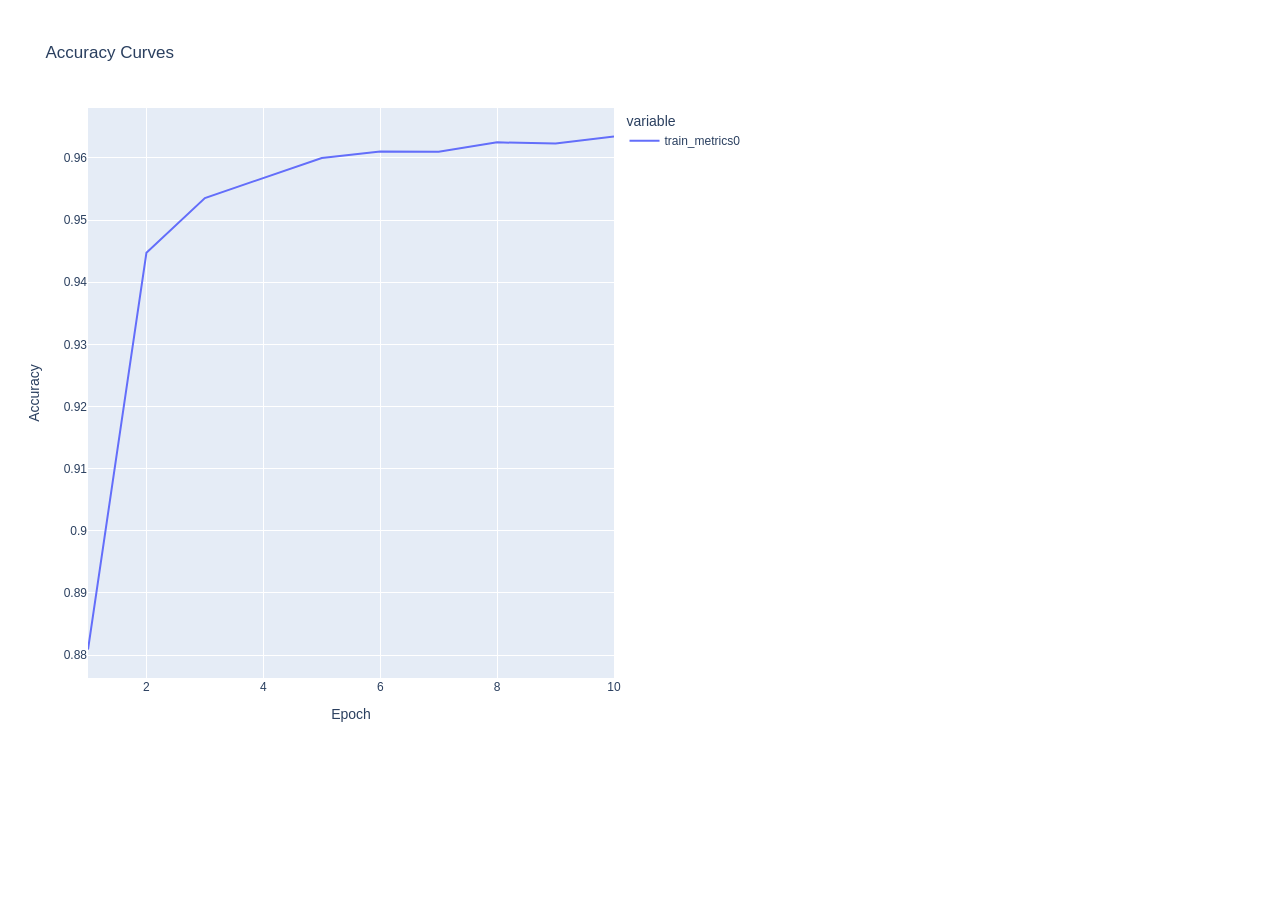
<file: assets/accuracy_curve.html>
<!doctype html>
  <html>
  <head>
  <meta charset="utf-8" />
  <meta name="viewport" content="width=device-width, initial-scale=1.0" />
  </head>

  <body>
  <!-- <h3></h3> -->
  <div>                        <script type="text/javascript">window.PlotlyConfig = {MathJaxConfig: 'local'};</script>
        <script charset="utf-8" src="https://cdn.plot.ly/plotly-2.35.2.min.js"></script>                <div id="464fb9ed-8ca9-4f2a-b56a-8d24a29d96a2" class="plotly-graph-div" style="height:750px; width:750px;"></div>            <script type="text/javascript">                                    window.PLOTLYENV=window.PLOTLYENV || {};                                    if (document.getElementById("464fb9ed-8ca9-4f2a-b56a-8d24a29d96a2")) {                    Plotly.newPlot(                        "464fb9ed-8ca9-4f2a-b56a-8d24a29d96a2",                        [{"hovertemplate":"variable=train_metrics0\u003cbr\u003eepochs=%{x}\u003cbr\u003evalue=%{y}\u003cextra\u003e\u003c\u002fextra\u003e","legendgroup":"train_metrics0","line":{"color":"#636efa","dash":"solid"},"marker":{"symbol":"circle"},"mode":"lines","name":"train_metrics0","orientation":"v","showlegend":true,"x":[1,2,3,4,5,6,7,8,9,10],"xaxis":"x","y":[0.8809080719947815,0.9447585940361023,0.953551709651947,0.9567241668701172,0.959988534450531,0.9610459804534912,0.9610114693641663,0.9625057578086853,0.9623103737831116,0.9634482860565186],"yaxis":"y","type":"scatter"}],                        {"template":{"data":{"histogram2dcontour":[{"type":"histogram2dcontour","colorbar":{"outlinewidth":0,"ticks":""},"colorscale":[[0.0,"#0d0887"],[0.1111111111111111,"#46039f"],[0.2222222222222222,"#7201a8"],[0.3333333333333333,"#9c179e"],[0.4444444444444444,"#bd3786"],[0.5555555555555556,"#d8576b"],[0.6666666666666666,"#ed7953"],[0.7777777777777778,"#fb9f3a"],[0.8888888888888888,"#fdca26"],[1.0,"#f0f921"]]}],"choropleth":[{"type":"choropleth","colorbar":{"outlinewidth":0,"ticks":""}}],"histogram2d":[{"type":"histogram2d","colorbar":{"outlinewidth":0,"ticks":""},"colorscale":[[0.0,"#0d0887"],[0.1111111111111111,"#46039f"],[0.2222222222222222,"#7201a8"],[0.3333333333333333,"#9c179e"],[0.4444444444444444,"#bd3786"],[0.5555555555555556,"#d8576b"],[0.6666666666666666,"#ed7953"],[0.7777777777777778,"#fb9f3a"],[0.8888888888888888,"#fdca26"],[1.0,"#f0f921"]]}],"heatmap":[{"type":"heatmap","colorbar":{"outlinewidth":0,"ticks":""},"colorscale":[[0.0,"#0d0887"],[0.1111111111111111,"#46039f"],[0.2222222222222222,"#7201a8"],[0.3333333333333333,"#9c179e"],[0.4444444444444444,"#bd3786"],[0.5555555555555556,"#d8576b"],[0.6666666666666666,"#ed7953"],[0.7777777777777778,"#fb9f3a"],[0.8888888888888888,"#fdca26"],[1.0,"#f0f921"]]}],"heatmapgl":[{"type":"heatmapgl","colorbar":{"outlinewidth":0,"ticks":""},"colorscale":[[0.0,"#0d0887"],[0.1111111111111111,"#46039f"],[0.2222222222222222,"#7201a8"],[0.3333333333333333,"#9c179e"],[0.4444444444444444,"#bd3786"],[0.5555555555555556,"#d8576b"],[0.6666666666666666,"#ed7953"],[0.7777777777777778,"#fb9f3a"],[0.8888888888888888,"#fdca26"],[1.0,"#f0f921"]]}],"contourcarpet":[{"type":"contourcarpet","colorbar":{"outlinewidth":0,"ticks":""}}],"contour":[{"type":"contour","colorbar":{"outlinewidth":0,"ticks":""},"colorscale":[[0.0,"#0d0887"],[0.1111111111111111,"#46039f"],[0.2222222222222222,"#7201a8"],[0.3333333333333333,"#9c179e"],[0.4444444444444444,"#bd3786"],[0.5555555555555556,"#d8576b"],[0.6666666666666666,"#ed7953"],[0.7777777777777778,"#fb9f3a"],[0.8888888888888888,"#fdca26"],[1.0,"#f0f921"]]}],"surface":[{"type":"surface","colorbar":{"outlinewidth":0,"ticks":""},"colorscale":[[0.0,"#0d0887"],[0.1111111111111111,"#46039f"],[0.2222222222222222,"#7201a8"],[0.3333333333333333,"#9c179e"],[0.4444444444444444,"#bd3786"],[0.5555555555555556,"#d8576b"],[0.6666666666666666,"#ed7953"],[0.7777777777777778,"#fb9f3a"],[0.8888888888888888,"#fdca26"],[1.0,"#f0f921"]]}],"mesh3d":[{"type":"mesh3d","colorbar":{"outlinewidth":0,"ticks":""}}],"scatter":[{"fillpattern":{"fillmode":"overlay","size":10,"solidity":0.2},"type":"scatter"}],"parcoords":[{"type":"parcoords","line":{"colorbar":{"outlinewidth":0,"ticks":""}}}],"scatterpolargl":[{"type":"scatterpolargl","marker":{"colorbar":{"outlinewidth":0,"ticks":""}}}],"bar":[{"error_x":{"color":"#2a3f5f"},"error_y":{"color":"#2a3f5f"},"marker":{"line":{"color":"#E5ECF6","width":0.5},"pattern":{"fillmode":"overlay","size":10,"solidity":0.2}},"type":"bar"}],"scattergeo":[{"type":"scattergeo","marker":{"colorbar":{"outlinewidth":0,"ticks":""}}}],"scatterpolar":[{"type":"scatterpolar","marker":{"colorbar":{"outlinewidth":0,"ticks":""}}}],"histogram":[{"marker":{"pattern":{"fillmode":"overlay","size":10,"solidity":0.2}},"type":"histogram"}],"scattergl":[{"type":"scattergl","marker":{"colorbar":{"outlinewidth":0,"ticks":""}}}],"scatter3d":[{"type":"scatter3d","line":{"colorbar":{"outlinewidth":0,"ticks":""}},"marker":{"colorbar":{"outlinewidth":0,"ticks":""}}}],"scattermapbox":[{"type":"scattermapbox","marker":{"colorbar":{"outlinewidth":0,"ticks":""}}}],"scatterternary":[{"type":"scatterternary","marker":{"colorbar":{"outlinewidth":0,"ticks":""}}}],"scattercarpet":[{"type":"scattercarpet","marker":{"colorbar":{"outlinewidth":0,"ticks":""}}}],"carpet":[{"aaxis":{"endlinecolor":"#2a3f5f","gridcolor":"white","linecolor":"white","minorgridcolor":"white","startlinecolor":"#2a3f5f"},"baxis":{"endlinecolor":"#2a3f5f","gridcolor":"white","linecolor":"white","minorgridcolor":"white","startlinecolor":"#2a3f5f"},"type":"carpet"}],"table":[{"cells":{"fill":{"color":"#EBF0F8"},"line":{"color":"white"}},"header":{"fill":{"color":"#C8D4E3"},"line":{"color":"white"}},"type":"table"}],"barpolar":[{"marker":{"line":{"color":"#E5ECF6","width":0.5},"pattern":{"fillmode":"overlay","size":10,"solidity":0.2}},"type":"barpolar"}],"pie":[{"automargin":true,"type":"pie"}]},"layout":{"autotypenumbers":"strict","colorway":["#636efa","#EF553B","#00cc96","#ab63fa","#FFA15A","#19d3f3","#FF6692","#B6E880","#FF97FF","#FECB52"],"font":{"color":"#2a3f5f"},"hovermode":"closest","hoverlabel":{"align":"left"},"paper_bgcolor":"white","plot_bgcolor":"#E5ECF6","polar":{"bgcolor":"#E5ECF6","angularaxis":{"gridcolor":"white","linecolor":"white","ticks":""},"radialaxis":{"gridcolor":"white","linecolor":"white","ticks":""}},"ternary":{"bgcolor":"#E5ECF6","aaxis":{"gridcolor":"white","linecolor":"white","ticks":""},"baxis":{"gridcolor":"white","linecolor":"white","ticks":""},"caxis":{"gridcolor":"white","linecolor":"white","ticks":""}},"coloraxis":{"colorbar":{"outlinewidth":0,"ticks":""}},"colorscale":{"sequential":[[0.0,"#0d0887"],[0.1111111111111111,"#46039f"],[0.2222222222222222,"#7201a8"],[0.3333333333333333,"#9c179e"],[0.4444444444444444,"#bd3786"],[0.5555555555555556,"#d8576b"],[0.6666666666666666,"#ed7953"],[0.7777777777777778,"#fb9f3a"],[0.8888888888888888,"#fdca26"],[1.0,"#f0f921"]],"sequentialminus":[[0.0,"#0d0887"],[0.1111111111111111,"#46039f"],[0.2222222222222222,"#7201a8"],[0.3333333333333333,"#9c179e"],[0.4444444444444444,"#bd3786"],[0.5555555555555556,"#d8576b"],[0.6666666666666666,"#ed7953"],[0.7777777777777778,"#fb9f3a"],[0.8888888888888888,"#fdca26"],[1.0,"#f0f921"]],"diverging":[[0,"#8e0152"],[0.1,"#c51b7d"],[0.2,"#de77ae"],[0.3,"#f1b6da"],[0.4,"#fde0ef"],[0.5,"#f7f7f7"],[0.6,"#e6f5d0"],[0.7,"#b8e186"],[0.8,"#7fbc41"],[0.9,"#4d9221"],[1,"#276419"]]},"xaxis":{"gridcolor":"white","linecolor":"white","ticks":"","title":{"standoff":15},"zerolinecolor":"white","automargin":true,"zerolinewidth":2},"yaxis":{"gridcolor":"white","linecolor":"white","ticks":"","title":{"standoff":15},"zerolinecolor":"white","automargin":true,"zerolinewidth":2},"scene":{"xaxis":{"backgroundcolor":"#E5ECF6","gridcolor":"white","linecolor":"white","showbackground":true,"ticks":"","zerolinecolor":"white","gridwidth":2},"yaxis":{"backgroundcolor":"#E5ECF6","gridcolor":"white","linecolor":"white","showbackground":true,"ticks":"","zerolinecolor":"white","gridwidth":2},"zaxis":{"backgroundcolor":"#E5ECF6","gridcolor":"white","linecolor":"white","showbackground":true,"ticks":"","zerolinecolor":"white","gridwidth":2}},"shapedefaults":{"line":{"color":"#2a3f5f"}},"annotationdefaults":{"arrowcolor":"#2a3f5f","arrowhead":0,"arrowwidth":1},"geo":{"bgcolor":"white","landcolor":"#E5ECF6","subunitcolor":"white","showland":true,"showlakes":true,"lakecolor":"white"},"title":{"x":0.05},"mapbox":{"style":"light"}}},"xaxis":{"anchor":"y","domain":[0.0,1.0],"title":{"text":"Epoch"}},"yaxis":{"anchor":"x","domain":[0.0,1.0],"title":{"text":"Accuracy"}},"legend":{"title":{"text":"variable"},"tracegroupgap":0},"title":{"text":"Accuracy Curves"},"height":750,"width":750},                        {"responsive": true}                    )                };                            </script>        </div>
  </body>
  </head>
</file>
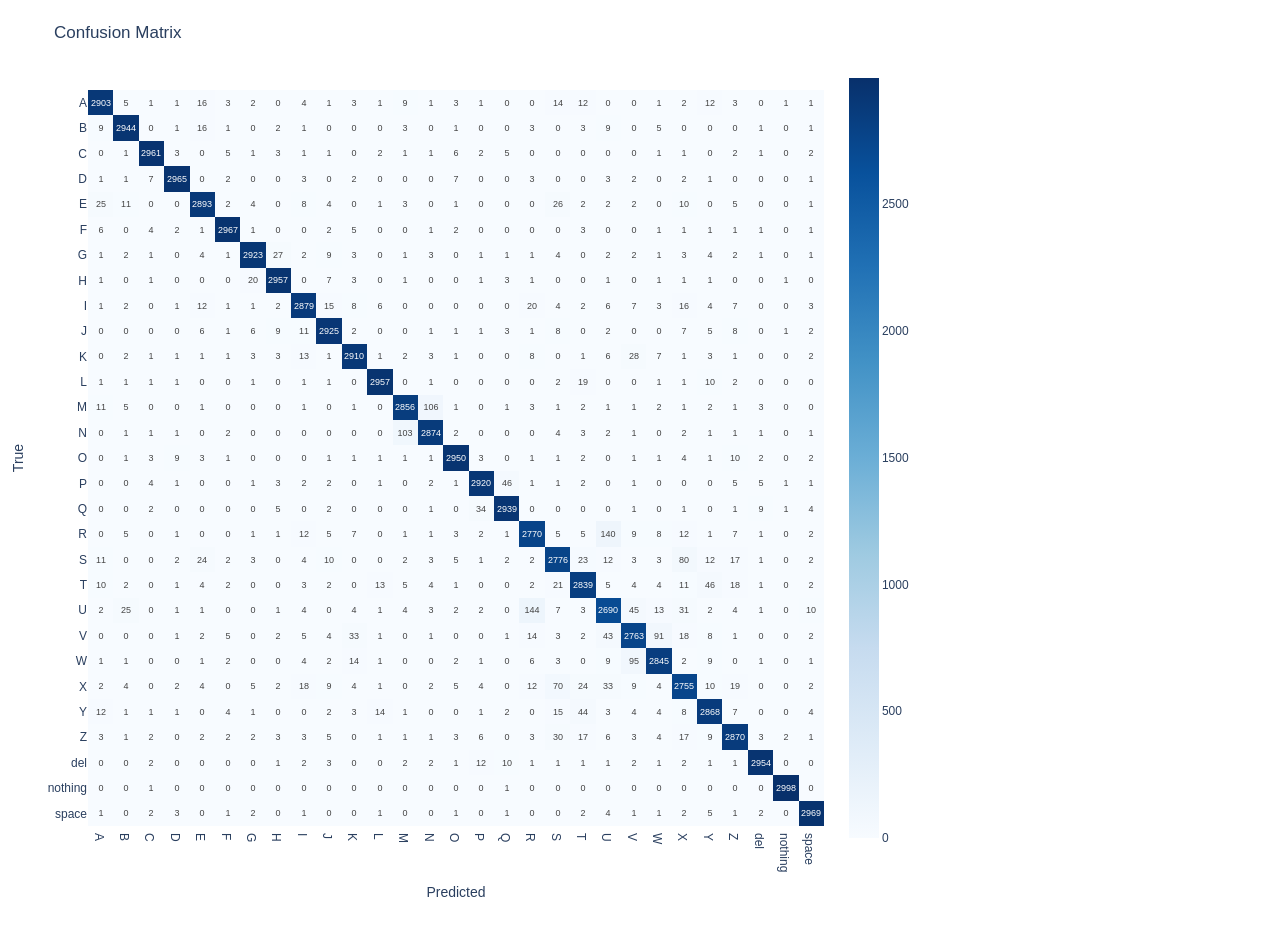
<file: assets/confusion_matrix.html>
<!doctype html>
  <html>
  <head>
  <meta charset="utf-8" />
  <meta name="viewport" content="width=device-width, initial-scale=1.0" />
  </head>

  <body>
  <!-- <h3></h3> -->
  <div>                        <script type="text/javascript">window.PlotlyConfig = {MathJaxConfig: 'local'};</script>
        <script charset="utf-8" src="https://cdn.plot.ly/plotly-2.35.2.min.js"></script>                <div id="0e88dd70-a249-47ad-b5da-e888a8f96bdd" class="plotly-graph-div" style="height:920px; width:920px;"></div>            <script type="text/javascript">                                    window.PLOTLYENV=window.PLOTLYENV || {};                                    if (document.getElementById("0e88dd70-a249-47ad-b5da-e888a8f96bdd")) {                    Plotly.newPlot(                        "0e88dd70-a249-47ad-b5da-e888a8f96bdd",                        [{"coloraxis":"coloraxis","name":"0","texttemplate":"%{z}","x":["A","B","C","D","E","F","G","H","I","J","K","L","M","N","O","P","Q","R","S","T","U","V","W","X","Y","Z","del","nothing","space"],"y":["A","B","C","D","E","F","G","H","I","J","K","L","M","N","O","P","Q","R","S","T","U","V","W","X","Y","Z","del","nothing","space"],"z":[[2903,5,1,1,16,3,2,0,4,1,3,1,9,1,3,1,0,0,14,12,0,0,1,2,12,3,0,1,1],[9,2944,0,1,16,1,0,2,1,0,0,0,3,0,1,0,0,3,0,3,9,0,5,0,0,0,1,0,1],[0,1,2961,3,0,5,1,3,1,1,0,2,1,1,6,2,5,0,0,0,0,0,1,1,0,2,1,0,2],[1,1,7,2965,0,2,0,0,3,0,2,0,0,0,7,0,0,3,0,0,3,2,0,2,1,0,0,0,1],[25,11,0,0,2893,2,4,0,8,4,0,1,3,0,1,0,0,0,26,2,2,2,0,10,0,5,0,0,1],[6,0,4,2,1,2967,1,0,0,2,5,0,0,1,2,0,0,0,0,3,0,0,1,1,1,1,1,0,1],[1,2,1,0,4,1,2923,27,2,9,3,0,1,3,0,1,1,1,4,0,2,2,1,3,4,2,1,0,1],[1,0,1,0,0,0,20,2957,0,7,3,0,1,0,0,1,3,1,0,0,1,0,1,1,1,0,0,1,0],[1,2,0,1,12,1,1,2,2879,15,8,6,0,0,0,0,0,20,4,2,6,7,3,16,4,7,0,0,3],[0,0,0,0,6,1,6,9,11,2925,2,0,0,1,1,1,3,1,8,0,2,0,0,7,5,8,0,1,2],[0,2,1,1,1,1,3,3,13,1,2910,1,2,3,1,0,0,8,0,1,6,28,7,1,3,1,0,0,2],[1,1,1,1,0,0,1,0,1,1,0,2957,0,1,0,0,0,0,2,19,0,0,1,1,10,2,0,0,0],[11,5,0,0,1,0,0,0,1,0,1,0,2856,106,1,0,1,3,1,2,1,1,2,1,2,1,3,0,0],[0,1,1,1,0,2,0,0,0,0,0,0,103,2874,2,0,0,0,4,3,2,1,0,2,1,1,1,0,1],[0,1,3,9,3,1,0,0,0,1,1,1,1,1,2950,3,0,1,1,2,0,1,1,4,1,10,2,0,2],[0,0,4,1,0,0,1,3,2,2,0,1,0,2,1,2920,46,1,1,2,0,1,0,0,0,5,5,1,1],[0,0,2,0,0,0,0,5,0,2,0,0,0,1,0,34,2939,0,0,0,0,1,0,1,0,1,9,1,4],[0,5,0,1,0,0,1,1,12,5,7,0,1,1,3,2,1,2770,5,5,140,9,8,12,1,7,1,0,2],[11,0,0,2,24,2,3,0,4,10,0,0,2,3,5,1,2,2,2776,23,12,3,3,80,12,17,1,0,2],[10,2,0,1,4,2,0,0,3,2,0,13,5,4,1,0,0,2,21,2839,5,4,4,11,46,18,1,0,2],[2,25,0,1,1,0,0,1,4,0,4,1,4,3,2,2,0,144,7,3,2690,45,13,31,2,4,1,0,10],[0,0,0,1,2,5,0,2,5,4,33,1,0,1,0,0,1,14,3,2,43,2763,91,18,8,1,0,0,2],[1,1,0,0,1,2,0,0,4,2,14,1,0,0,2,1,0,6,3,0,9,95,2845,2,9,0,1,0,1],[2,4,0,2,4,0,5,2,18,9,4,1,0,2,5,4,0,12,70,24,33,9,4,2755,10,19,0,0,2],[12,1,1,1,0,4,1,0,0,2,3,14,1,0,0,1,2,0,15,44,3,4,4,8,2868,7,0,0,4],[3,1,2,0,2,2,2,3,3,5,0,1,1,1,3,6,0,3,30,17,6,3,4,17,9,2870,3,2,1],[0,0,2,0,0,0,0,1,2,3,0,0,2,2,1,12,10,1,1,1,1,2,1,2,1,1,2954,0,0],[0,0,1,0,0,0,0,0,0,0,0,0,0,0,0,0,1,0,0,0,0,0,0,0,0,0,0,2998,0],[1,0,2,3,0,1,2,0,1,0,0,1,0,0,1,0,1,0,0,2,4,1,1,2,5,1,2,0,2969]],"type":"heatmap","xaxis":"x","yaxis":"y","hovertemplate":"Predicted: %{x}\u003cbr\u003eTrue: %{y}\u003cbr\u003ecolor: %{z}\u003cextra\u003e\u003c\u002fextra\u003e"}],                        {"template":{"data":{"histogram2dcontour":[{"type":"histogram2dcontour","colorbar":{"outlinewidth":0,"ticks":""},"colorscale":[[0.0,"#0d0887"],[0.1111111111111111,"#46039f"],[0.2222222222222222,"#7201a8"],[0.3333333333333333,"#9c179e"],[0.4444444444444444,"#bd3786"],[0.5555555555555556,"#d8576b"],[0.6666666666666666,"#ed7953"],[0.7777777777777778,"#fb9f3a"],[0.8888888888888888,"#fdca26"],[1.0,"#f0f921"]]}],"choropleth":[{"type":"choropleth","colorbar":{"outlinewidth":0,"ticks":""}}],"histogram2d":[{"type":"histogram2d","colorbar":{"outlinewidth":0,"ticks":""},"colorscale":[[0.0,"#0d0887"],[0.1111111111111111,"#46039f"],[0.2222222222222222,"#7201a8"],[0.3333333333333333,"#9c179e"],[0.4444444444444444,"#bd3786"],[0.5555555555555556,"#d8576b"],[0.6666666666666666,"#ed7953"],[0.7777777777777778,"#fb9f3a"],[0.8888888888888888,"#fdca26"],[1.0,"#f0f921"]]}],"heatmap":[{"type":"heatmap","colorbar":{"outlinewidth":0,"ticks":""},"colorscale":[[0.0,"#0d0887"],[0.1111111111111111,"#46039f"],[0.2222222222222222,"#7201a8"],[0.3333333333333333,"#9c179e"],[0.4444444444444444,"#bd3786"],[0.5555555555555556,"#d8576b"],[0.6666666666666666,"#ed7953"],[0.7777777777777778,"#fb9f3a"],[0.8888888888888888,"#fdca26"],[1.0,"#f0f921"]]}],"heatmapgl":[{"type":"heatmapgl","colorbar":{"outlinewidth":0,"ticks":""},"colorscale":[[0.0,"#0d0887"],[0.1111111111111111,"#46039f"],[0.2222222222222222,"#7201a8"],[0.3333333333333333,"#9c179e"],[0.4444444444444444,"#bd3786"],[0.5555555555555556,"#d8576b"],[0.6666666666666666,"#ed7953"],[0.7777777777777778,"#fb9f3a"],[0.8888888888888888,"#fdca26"],[1.0,"#f0f921"]]}],"contourcarpet":[{"type":"contourcarpet","colorbar":{"outlinewidth":0,"ticks":""}}],"contour":[{"type":"contour","colorbar":{"outlinewidth":0,"ticks":""},"colorscale":[[0.0,"#0d0887"],[0.1111111111111111,"#46039f"],[0.2222222222222222,"#7201a8"],[0.3333333333333333,"#9c179e"],[0.4444444444444444,"#bd3786"],[0.5555555555555556,"#d8576b"],[0.6666666666666666,"#ed7953"],[0.7777777777777778,"#fb9f3a"],[0.8888888888888888,"#fdca26"],[1.0,"#f0f921"]]}],"surface":[{"type":"surface","colorbar":{"outlinewidth":0,"ticks":""},"colorscale":[[0.0,"#0d0887"],[0.1111111111111111,"#46039f"],[0.2222222222222222,"#7201a8"],[0.3333333333333333,"#9c179e"],[0.4444444444444444,"#bd3786"],[0.5555555555555556,"#d8576b"],[0.6666666666666666,"#ed7953"],[0.7777777777777778,"#fb9f3a"],[0.8888888888888888,"#fdca26"],[1.0,"#f0f921"]]}],"mesh3d":[{"type":"mesh3d","colorbar":{"outlinewidth":0,"ticks":""}}],"scatter":[{"fillpattern":{"fillmode":"overlay","size":10,"solidity":0.2},"type":"scatter"}],"parcoords":[{"type":"parcoords","line":{"colorbar":{"outlinewidth":0,"ticks":""}}}],"scatterpolargl":[{"type":"scatterpolargl","marker":{"colorbar":{"outlinewidth":0,"ticks":""}}}],"bar":[{"error_x":{"color":"#2a3f5f"},"error_y":{"color":"#2a3f5f"},"marker":{"line":{"color":"#E5ECF6","width":0.5},"pattern":{"fillmode":"overlay","size":10,"solidity":0.2}},"type":"bar"}],"scattergeo":[{"type":"scattergeo","marker":{"colorbar":{"outlinewidth":0,"ticks":""}}}],"scatterpolar":[{"type":"scatterpolar","marker":{"colorbar":{"outlinewidth":0,"ticks":""}}}],"histogram":[{"marker":{"pattern":{"fillmode":"overlay","size":10,"solidity":0.2}},"type":"histogram"}],"scattergl":[{"type":"scattergl","marker":{"colorbar":{"outlinewidth":0,"ticks":""}}}],"scatter3d":[{"type":"scatter3d","line":{"colorbar":{"outlinewidth":0,"ticks":""}},"marker":{"colorbar":{"outlinewidth":0,"ticks":""}}}],"scattermapbox":[{"type":"scattermapbox","marker":{"colorbar":{"outlinewidth":0,"ticks":""}}}],"scatterternary":[{"type":"scatterternary","marker":{"colorbar":{"outlinewidth":0,"ticks":""}}}],"scattercarpet":[{"type":"scattercarpet","marker":{"colorbar":{"outlinewidth":0,"ticks":""}}}],"carpet":[{"aaxis":{"endlinecolor":"#2a3f5f","gridcolor":"white","linecolor":"white","minorgridcolor":"white","startlinecolor":"#2a3f5f"},"baxis":{"endlinecolor":"#2a3f5f","gridcolor":"white","linecolor":"white","minorgridcolor":"white","startlinecolor":"#2a3f5f"},"type":"carpet"}],"table":[{"cells":{"fill":{"color":"#EBF0F8"},"line":{"color":"white"}},"header":{"fill":{"color":"#C8D4E3"},"line":{"color":"white"}},"type":"table"}],"barpolar":[{"marker":{"line":{"color":"#E5ECF6","width":0.5},"pattern":{"fillmode":"overlay","size":10,"solidity":0.2}},"type":"barpolar"}],"pie":[{"automargin":true,"type":"pie"}]},"layout":{"autotypenumbers":"strict","colorway":["#636efa","#EF553B","#00cc96","#ab63fa","#FFA15A","#19d3f3","#FF6692","#B6E880","#FF97FF","#FECB52"],"font":{"color":"#2a3f5f"},"hovermode":"closest","hoverlabel":{"align":"left"},"paper_bgcolor":"white","plot_bgcolor":"#E5ECF6","polar":{"bgcolor":"#E5ECF6","angularaxis":{"gridcolor":"white","linecolor":"white","ticks":""},"radialaxis":{"gridcolor":"white","linecolor":"white","ticks":""}},"ternary":{"bgcolor":"#E5ECF6","aaxis":{"gridcolor":"white","linecolor":"white","ticks":""},"baxis":{"gridcolor":"white","linecolor":"white","ticks":""},"caxis":{"gridcolor":"white","linecolor":"white","ticks":""}},"coloraxis":{"colorbar":{"outlinewidth":0,"ticks":""}},"colorscale":{"sequential":[[0.0,"#0d0887"],[0.1111111111111111,"#46039f"],[0.2222222222222222,"#7201a8"],[0.3333333333333333,"#9c179e"],[0.4444444444444444,"#bd3786"],[0.5555555555555556,"#d8576b"],[0.6666666666666666,"#ed7953"],[0.7777777777777778,"#fb9f3a"],[0.8888888888888888,"#fdca26"],[1.0,"#f0f921"]],"sequentialminus":[[0.0,"#0d0887"],[0.1111111111111111,"#46039f"],[0.2222222222222222,"#7201a8"],[0.3333333333333333,"#9c179e"],[0.4444444444444444,"#bd3786"],[0.5555555555555556,"#d8576b"],[0.6666666666666666,"#ed7953"],[0.7777777777777778,"#fb9f3a"],[0.8888888888888888,"#fdca26"],[1.0,"#f0f921"]],"diverging":[[0,"#8e0152"],[0.1,"#c51b7d"],[0.2,"#de77ae"],[0.3,"#f1b6da"],[0.4,"#fde0ef"],[0.5,"#f7f7f7"],[0.6,"#e6f5d0"],[0.7,"#b8e186"],[0.8,"#7fbc41"],[0.9,"#4d9221"],[1,"#276419"]]},"xaxis":{"gridcolor":"white","linecolor":"white","ticks":"","title":{"standoff":15},"zerolinecolor":"white","automargin":true,"zerolinewidth":2},"yaxis":{"gridcolor":"white","linecolor":"white","ticks":"","title":{"standoff":15},"zerolinecolor":"white","automargin":true,"zerolinewidth":2},"scene":{"xaxis":{"backgroundcolor":"#E5ECF6","gridcolor":"white","linecolor":"white","showbackground":true,"ticks":"","zerolinecolor":"white","gridwidth":2},"yaxis":{"backgroundcolor":"#E5ECF6","gridcolor":"white","linecolor":"white","showbackground":true,"ticks":"","zerolinecolor":"white","gridwidth":2},"zaxis":{"backgroundcolor":"#E5ECF6","gridcolor":"white","linecolor":"white","showbackground":true,"ticks":"","zerolinecolor":"white","gridwidth":2}},"shapedefaults":{"line":{"color":"#2a3f5f"}},"annotationdefaults":{"arrowcolor":"#2a3f5f","arrowhead":0,"arrowwidth":1},"geo":{"bgcolor":"white","landcolor":"#E5ECF6","subunitcolor":"white","showland":true,"showlakes":true,"lakecolor":"white"},"title":{"x":0.05},"mapbox":{"style":"light"}}},"xaxis":{"anchor":"y","domain":[0.0,1.0],"scaleanchor":"y","constrain":"domain","title":{"text":"Predicted"}},"yaxis":{"anchor":"x","domain":[0.0,1.0],"autorange":"reversed","constrain":"domain","title":{"text":"True"}},"coloraxis":{"colorscale":[[0.0,"rgb(247,251,255)"],[0.125,"rgb(222,235,247)"],[0.25,"rgb(198,219,239)"],[0.375,"rgb(158,202,225)"],[0.5,"rgb(107,174,214)"],[0.625,"rgb(66,146,198)"],[0.75,"rgb(33,113,181)"],[0.875,"rgb(8,81,156)"],[1.0,"rgb(8,48,107)"]]},"margin":{"t":60},"height":920,"width":920,"title":{"text":"Confusion Matrix"}},                        {"responsive": true}                    )                };                            </script>        </div>
  </body>
  </head>
</file>
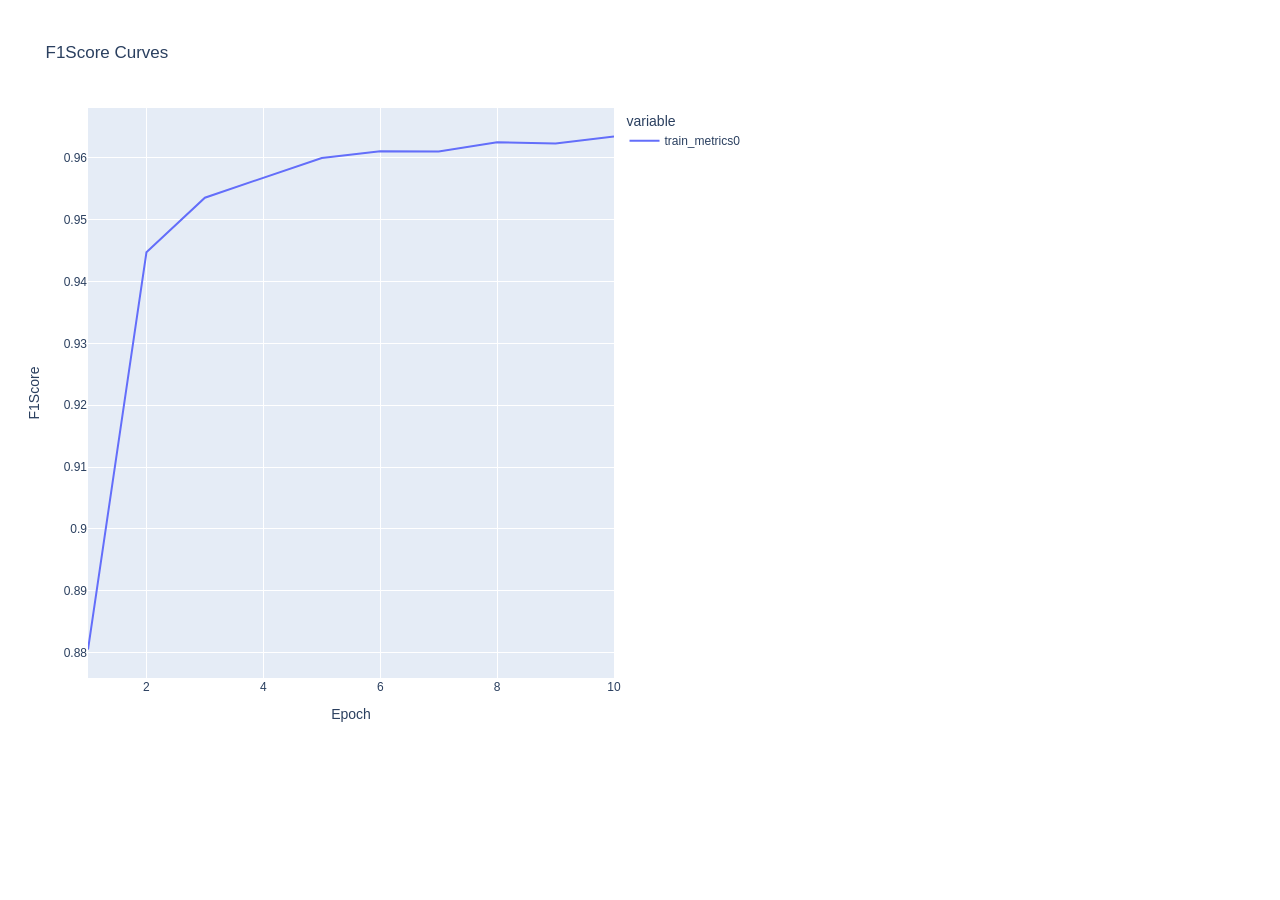
<file: assets/f1score_curve.html>
<!doctype html>
  <html>
  <head>
  <meta charset="utf-8" />
  <meta name="viewport" content="width=device-width, initial-scale=1.0" />
  </head>

  <body>
  <!-- <h3></h3> -->
  <div>                        <script type="text/javascript">window.PlotlyConfig = {MathJaxConfig: 'local'};</script>
        <script charset="utf-8" src="https://cdn.plot.ly/plotly-2.35.2.min.js"></script>                <div id="92cc311a-e580-4b2c-aee1-0fe6f09fbfd3" class="plotly-graph-div" style="height:750px; width:750px;"></div>            <script type="text/javascript">                                    window.PLOTLYENV=window.PLOTLYENV || {};                                    if (document.getElementById("92cc311a-e580-4b2c-aee1-0fe6f09fbfd3")) {                    Plotly.newPlot(                        "92cc311a-e580-4b2c-aee1-0fe6f09fbfd3",                        [{"hovertemplate":"variable=train_metrics0\u003cbr\u003eepochs=%{x}\u003cbr\u003evalue=%{y}\u003cextra\u003e\u003c\u002fextra\u003e","legendgroup":"train_metrics0","line":{"color":"#636efa","dash":"solid"},"marker":{"symbol":"circle"},"mode":"lines","name":"train_metrics0","orientation":"v","showlegend":true,"x":[1,2,3,4,5,6,7,8,9,10],"xaxis":"x","y":[0.8805069923400879,0.9447060823440552,0.9535358548164368,0.9567162990570068,0.9599659442901611,0.9610366225242615,0.9609997868537903,0.9624955654144287,0.9623053073883057,0.9634305238723755],"yaxis":"y","type":"scatter"}],                        {"template":{"data":{"histogram2dcontour":[{"type":"histogram2dcontour","colorbar":{"outlinewidth":0,"ticks":""},"colorscale":[[0.0,"#0d0887"],[0.1111111111111111,"#46039f"],[0.2222222222222222,"#7201a8"],[0.3333333333333333,"#9c179e"],[0.4444444444444444,"#bd3786"],[0.5555555555555556,"#d8576b"],[0.6666666666666666,"#ed7953"],[0.7777777777777778,"#fb9f3a"],[0.8888888888888888,"#fdca26"],[1.0,"#f0f921"]]}],"choropleth":[{"type":"choropleth","colorbar":{"outlinewidth":0,"ticks":""}}],"histogram2d":[{"type":"histogram2d","colorbar":{"outlinewidth":0,"ticks":""},"colorscale":[[0.0,"#0d0887"],[0.1111111111111111,"#46039f"],[0.2222222222222222,"#7201a8"],[0.3333333333333333,"#9c179e"],[0.4444444444444444,"#bd3786"],[0.5555555555555556,"#d8576b"],[0.6666666666666666,"#ed7953"],[0.7777777777777778,"#fb9f3a"],[0.8888888888888888,"#fdca26"],[1.0,"#f0f921"]]}],"heatmap":[{"type":"heatmap","colorbar":{"outlinewidth":0,"ticks":""},"colorscale":[[0.0,"#0d0887"],[0.1111111111111111,"#46039f"],[0.2222222222222222,"#7201a8"],[0.3333333333333333,"#9c179e"],[0.4444444444444444,"#bd3786"],[0.5555555555555556,"#d8576b"],[0.6666666666666666,"#ed7953"],[0.7777777777777778,"#fb9f3a"],[0.8888888888888888,"#fdca26"],[1.0,"#f0f921"]]}],"heatmapgl":[{"type":"heatmapgl","colorbar":{"outlinewidth":0,"ticks":""},"colorscale":[[0.0,"#0d0887"],[0.1111111111111111,"#46039f"],[0.2222222222222222,"#7201a8"],[0.3333333333333333,"#9c179e"],[0.4444444444444444,"#bd3786"],[0.5555555555555556,"#d8576b"],[0.6666666666666666,"#ed7953"],[0.7777777777777778,"#fb9f3a"],[0.8888888888888888,"#fdca26"],[1.0,"#f0f921"]]}],"contourcarpet":[{"type":"contourcarpet","colorbar":{"outlinewidth":0,"ticks":""}}],"contour":[{"type":"contour","colorbar":{"outlinewidth":0,"ticks":""},"colorscale":[[0.0,"#0d0887"],[0.1111111111111111,"#46039f"],[0.2222222222222222,"#7201a8"],[0.3333333333333333,"#9c179e"],[0.4444444444444444,"#bd3786"],[0.5555555555555556,"#d8576b"],[0.6666666666666666,"#ed7953"],[0.7777777777777778,"#fb9f3a"],[0.8888888888888888,"#fdca26"],[1.0,"#f0f921"]]}],"surface":[{"type":"surface","colorbar":{"outlinewidth":0,"ticks":""},"colorscale":[[0.0,"#0d0887"],[0.1111111111111111,"#46039f"],[0.2222222222222222,"#7201a8"],[0.3333333333333333,"#9c179e"],[0.4444444444444444,"#bd3786"],[0.5555555555555556,"#d8576b"],[0.6666666666666666,"#ed7953"],[0.7777777777777778,"#fb9f3a"],[0.8888888888888888,"#fdca26"],[1.0,"#f0f921"]]}],"mesh3d":[{"type":"mesh3d","colorbar":{"outlinewidth":0,"ticks":""}}],"scatter":[{"fillpattern":{"fillmode":"overlay","size":10,"solidity":0.2},"type":"scatter"}],"parcoords":[{"type":"parcoords","line":{"colorbar":{"outlinewidth":0,"ticks":""}}}],"scatterpolargl":[{"type":"scatterpolargl","marker":{"colorbar":{"outlinewidth":0,"ticks":""}}}],"bar":[{"error_x":{"color":"#2a3f5f"},"error_y":{"color":"#2a3f5f"},"marker":{"line":{"color":"#E5ECF6","width":0.5},"pattern":{"fillmode":"overlay","size":10,"solidity":0.2}},"type":"bar"}],"scattergeo":[{"type":"scattergeo","marker":{"colorbar":{"outlinewidth":0,"ticks":""}}}],"scatterpolar":[{"type":"scatterpolar","marker":{"colorbar":{"outlinewidth":0,"ticks":""}}}],"histogram":[{"marker":{"pattern":{"fillmode":"overlay","size":10,"solidity":0.2}},"type":"histogram"}],"scattergl":[{"type":"scattergl","marker":{"colorbar":{"outlinewidth":0,"ticks":""}}}],"scatter3d":[{"type":"scatter3d","line":{"colorbar":{"outlinewidth":0,"ticks":""}},"marker":{"colorbar":{"outlinewidth":0,"ticks":""}}}],"scattermapbox":[{"type":"scattermapbox","marker":{"colorbar":{"outlinewidth":0,"ticks":""}}}],"scatterternary":[{"type":"scatterternary","marker":{"colorbar":{"outlinewidth":0,"ticks":""}}}],"scattercarpet":[{"type":"scattercarpet","marker":{"colorbar":{"outlinewidth":0,"ticks":""}}}],"carpet":[{"aaxis":{"endlinecolor":"#2a3f5f","gridcolor":"white","linecolor":"white","minorgridcolor":"white","startlinecolor":"#2a3f5f"},"baxis":{"endlinecolor":"#2a3f5f","gridcolor":"white","linecolor":"white","minorgridcolor":"white","startlinecolor":"#2a3f5f"},"type":"carpet"}],"table":[{"cells":{"fill":{"color":"#EBF0F8"},"line":{"color":"white"}},"header":{"fill":{"color":"#C8D4E3"},"line":{"color":"white"}},"type":"table"}],"barpolar":[{"marker":{"line":{"color":"#E5ECF6","width":0.5},"pattern":{"fillmode":"overlay","size":10,"solidity":0.2}},"type":"barpolar"}],"pie":[{"automargin":true,"type":"pie"}]},"layout":{"autotypenumbers":"strict","colorway":["#636efa","#EF553B","#00cc96","#ab63fa","#FFA15A","#19d3f3","#FF6692","#B6E880","#FF97FF","#FECB52"],"font":{"color":"#2a3f5f"},"hovermode":"closest","hoverlabel":{"align":"left"},"paper_bgcolor":"white","plot_bgcolor":"#E5ECF6","polar":{"bgcolor":"#E5ECF6","angularaxis":{"gridcolor":"white","linecolor":"white","ticks":""},"radialaxis":{"gridcolor":"white","linecolor":"white","ticks":""}},"ternary":{"bgcolor":"#E5ECF6","aaxis":{"gridcolor":"white","linecolor":"white","ticks":""},"baxis":{"gridcolor":"white","linecolor":"white","ticks":""},"caxis":{"gridcolor":"white","linecolor":"white","ticks":""}},"coloraxis":{"colorbar":{"outlinewidth":0,"ticks":""}},"colorscale":{"sequential":[[0.0,"#0d0887"],[0.1111111111111111,"#46039f"],[0.2222222222222222,"#7201a8"],[0.3333333333333333,"#9c179e"],[0.4444444444444444,"#bd3786"],[0.5555555555555556,"#d8576b"],[0.6666666666666666,"#ed7953"],[0.7777777777777778,"#fb9f3a"],[0.8888888888888888,"#fdca26"],[1.0,"#f0f921"]],"sequentialminus":[[0.0,"#0d0887"],[0.1111111111111111,"#46039f"],[0.2222222222222222,"#7201a8"],[0.3333333333333333,"#9c179e"],[0.4444444444444444,"#bd3786"],[0.5555555555555556,"#d8576b"],[0.6666666666666666,"#ed7953"],[0.7777777777777778,"#fb9f3a"],[0.8888888888888888,"#fdca26"],[1.0,"#f0f921"]],"diverging":[[0,"#8e0152"],[0.1,"#c51b7d"],[0.2,"#de77ae"],[0.3,"#f1b6da"],[0.4,"#fde0ef"],[0.5,"#f7f7f7"],[0.6,"#e6f5d0"],[0.7,"#b8e186"],[0.8,"#7fbc41"],[0.9,"#4d9221"],[1,"#276419"]]},"xaxis":{"gridcolor":"white","linecolor":"white","ticks":"","title":{"standoff":15},"zerolinecolor":"white","automargin":true,"zerolinewidth":2},"yaxis":{"gridcolor":"white","linecolor":"white","ticks":"","title":{"standoff":15},"zerolinecolor":"white","automargin":true,"zerolinewidth":2},"scene":{"xaxis":{"backgroundcolor":"#E5ECF6","gridcolor":"white","linecolor":"white","showbackground":true,"ticks":"","zerolinecolor":"white","gridwidth":2},"yaxis":{"backgroundcolor":"#E5ECF6","gridcolor":"white","linecolor":"white","showbackground":true,"ticks":"","zerolinecolor":"white","gridwidth":2},"zaxis":{"backgroundcolor":"#E5ECF6","gridcolor":"white","linecolor":"white","showbackground":true,"ticks":"","zerolinecolor":"white","gridwidth":2}},"shapedefaults":{"line":{"color":"#2a3f5f"}},"annotationdefaults":{"arrowcolor":"#2a3f5f","arrowhead":0,"arrowwidth":1},"geo":{"bgcolor":"white","landcolor":"#E5ECF6","subunitcolor":"white","showland":true,"showlakes":true,"lakecolor":"white"},"title":{"x":0.05},"mapbox":{"style":"light"}}},"xaxis":{"anchor":"y","domain":[0.0,1.0],"title":{"text":"Epoch"}},"yaxis":{"anchor":"x","domain":[0.0,1.0],"title":{"text":"F1Score"}},"legend":{"title":{"text":"variable"},"tracegroupgap":0},"title":{"text":"F1Score Curves"},"height":750,"width":750},                        {"responsive": true}                    )                };                            </script>        </div>
  </body>
  </head>
</file>
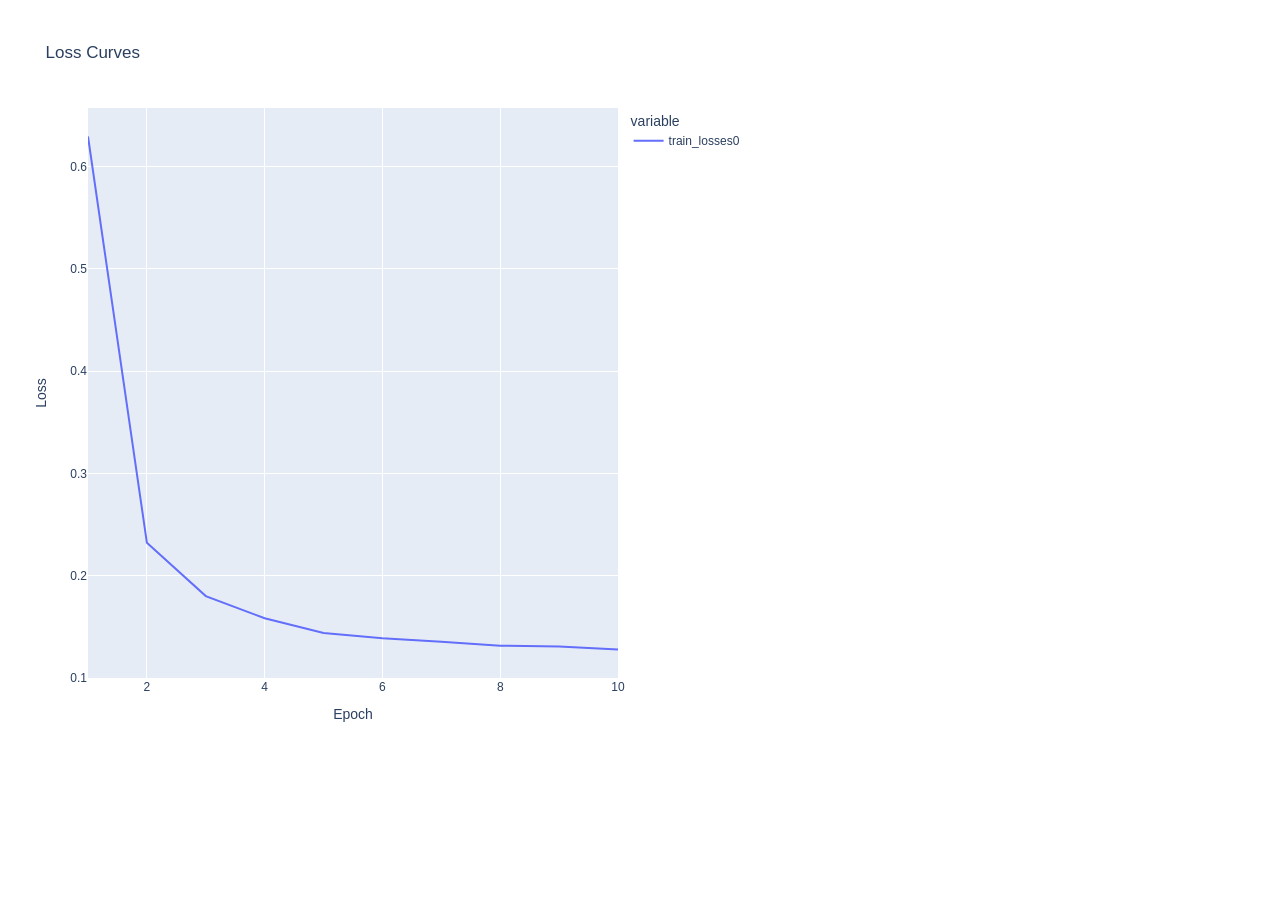
<file: assets/loss_curve.html>
<!doctype html>
  <html>
  <head>
  <meta charset="utf-8" />
  <meta name="viewport" content="width=device-width, initial-scale=1.0" />
  </head>

  <body>
  <!-- <h3></h3> -->
  <div>                        <script type="text/javascript">window.PlotlyConfig = {MathJaxConfig: 'local'};</script>
        <script charset="utf-8" src="https://cdn.plot.ly/plotly-2.35.2.min.js"></script>                <div id="3b16d91a-3e6c-4aa2-b815-0a046b32ac02" class="plotly-graph-div" style="height:750px; width:750px;"></div>            <script type="text/javascript">                                    window.PLOTLYENV=window.PLOTLYENV || {};                                    if (document.getElementById("3b16d91a-3e6c-4aa2-b815-0a046b32ac02")) {                    Plotly.newPlot(                        "3b16d91a-3e6c-4aa2-b815-0a046b32ac02",                        [{"hovertemplate":"variable=train_losses0\u003cbr\u003eepochs=%{x}\u003cbr\u003evalue=%{y}\u003cextra\u003e\u003c\u002fextra\u003e","legendgroup":"train_losses0","line":{"color":"#636efa","dash":"solid"},"marker":{"symbol":"circle"},"mode":"lines","name":"train_losses0","orientation":"v","showlegend":true,"x":[1,2,3,4,5,6,7,8,9,10],"xaxis":"x","y":[0.6292901635169983,0.23211567103862762,0.18001094460487366,0.1583363562822342,0.1438823640346527,0.13874474167823792,0.13526612520217896,0.13150949776172638,0.1308048665523529,0.1278005838394165],"yaxis":"y","type":"scatter"}],                        {"template":{"data":{"histogram2dcontour":[{"type":"histogram2dcontour","colorbar":{"outlinewidth":0,"ticks":""},"colorscale":[[0.0,"#0d0887"],[0.1111111111111111,"#46039f"],[0.2222222222222222,"#7201a8"],[0.3333333333333333,"#9c179e"],[0.4444444444444444,"#bd3786"],[0.5555555555555556,"#d8576b"],[0.6666666666666666,"#ed7953"],[0.7777777777777778,"#fb9f3a"],[0.8888888888888888,"#fdca26"],[1.0,"#f0f921"]]}],"choropleth":[{"type":"choropleth","colorbar":{"outlinewidth":0,"ticks":""}}],"histogram2d":[{"type":"histogram2d","colorbar":{"outlinewidth":0,"ticks":""},"colorscale":[[0.0,"#0d0887"],[0.1111111111111111,"#46039f"],[0.2222222222222222,"#7201a8"],[0.3333333333333333,"#9c179e"],[0.4444444444444444,"#bd3786"],[0.5555555555555556,"#d8576b"],[0.6666666666666666,"#ed7953"],[0.7777777777777778,"#fb9f3a"],[0.8888888888888888,"#fdca26"],[1.0,"#f0f921"]]}],"heatmap":[{"type":"heatmap","colorbar":{"outlinewidth":0,"ticks":""},"colorscale":[[0.0,"#0d0887"],[0.1111111111111111,"#46039f"],[0.2222222222222222,"#7201a8"],[0.3333333333333333,"#9c179e"],[0.4444444444444444,"#bd3786"],[0.5555555555555556,"#d8576b"],[0.6666666666666666,"#ed7953"],[0.7777777777777778,"#fb9f3a"],[0.8888888888888888,"#fdca26"],[1.0,"#f0f921"]]}],"heatmapgl":[{"type":"heatmapgl","colorbar":{"outlinewidth":0,"ticks":""},"colorscale":[[0.0,"#0d0887"],[0.1111111111111111,"#46039f"],[0.2222222222222222,"#7201a8"],[0.3333333333333333,"#9c179e"],[0.4444444444444444,"#bd3786"],[0.5555555555555556,"#d8576b"],[0.6666666666666666,"#ed7953"],[0.7777777777777778,"#fb9f3a"],[0.8888888888888888,"#fdca26"],[1.0,"#f0f921"]]}],"contourcarpet":[{"type":"contourcarpet","colorbar":{"outlinewidth":0,"ticks":""}}],"contour":[{"type":"contour","colorbar":{"outlinewidth":0,"ticks":""},"colorscale":[[0.0,"#0d0887"],[0.1111111111111111,"#46039f"],[0.2222222222222222,"#7201a8"],[0.3333333333333333,"#9c179e"],[0.4444444444444444,"#bd3786"],[0.5555555555555556,"#d8576b"],[0.6666666666666666,"#ed7953"],[0.7777777777777778,"#fb9f3a"],[0.8888888888888888,"#fdca26"],[1.0,"#f0f921"]]}],"surface":[{"type":"surface","colorbar":{"outlinewidth":0,"ticks":""},"colorscale":[[0.0,"#0d0887"],[0.1111111111111111,"#46039f"],[0.2222222222222222,"#7201a8"],[0.3333333333333333,"#9c179e"],[0.4444444444444444,"#bd3786"],[0.5555555555555556,"#d8576b"],[0.6666666666666666,"#ed7953"],[0.7777777777777778,"#fb9f3a"],[0.8888888888888888,"#fdca26"],[1.0,"#f0f921"]]}],"mesh3d":[{"type":"mesh3d","colorbar":{"outlinewidth":0,"ticks":""}}],"scatter":[{"fillpattern":{"fillmode":"overlay","size":10,"solidity":0.2},"type":"scatter"}],"parcoords":[{"type":"parcoords","line":{"colorbar":{"outlinewidth":0,"ticks":""}}}],"scatterpolargl":[{"type":"scatterpolargl","marker":{"colorbar":{"outlinewidth":0,"ticks":""}}}],"bar":[{"error_x":{"color":"#2a3f5f"},"error_y":{"color":"#2a3f5f"},"marker":{"line":{"color":"#E5ECF6","width":0.5},"pattern":{"fillmode":"overlay","size":10,"solidity":0.2}},"type":"bar"}],"scattergeo":[{"type":"scattergeo","marker":{"colorbar":{"outlinewidth":0,"ticks":""}}}],"scatterpolar":[{"type":"scatterpolar","marker":{"colorbar":{"outlinewidth":0,"ticks":""}}}],"histogram":[{"marker":{"pattern":{"fillmode":"overlay","size":10,"solidity":0.2}},"type":"histogram"}],"scattergl":[{"type":"scattergl","marker":{"colorbar":{"outlinewidth":0,"ticks":""}}}],"scatter3d":[{"type":"scatter3d","line":{"colorbar":{"outlinewidth":0,"ticks":""}},"marker":{"colorbar":{"outlinewidth":0,"ticks":""}}}],"scattermapbox":[{"type":"scattermapbox","marker":{"colorbar":{"outlinewidth":0,"ticks":""}}}],"scatterternary":[{"type":"scatterternary","marker":{"colorbar":{"outlinewidth":0,"ticks":""}}}],"scattercarpet":[{"type":"scattercarpet","marker":{"colorbar":{"outlinewidth":0,"ticks":""}}}],"carpet":[{"aaxis":{"endlinecolor":"#2a3f5f","gridcolor":"white","linecolor":"white","minorgridcolor":"white","startlinecolor":"#2a3f5f"},"baxis":{"endlinecolor":"#2a3f5f","gridcolor":"white","linecolor":"white","minorgridcolor":"white","startlinecolor":"#2a3f5f"},"type":"carpet"}],"table":[{"cells":{"fill":{"color":"#EBF0F8"},"line":{"color":"white"}},"header":{"fill":{"color":"#C8D4E3"},"line":{"color":"white"}},"type":"table"}],"barpolar":[{"marker":{"line":{"color":"#E5ECF6","width":0.5},"pattern":{"fillmode":"overlay","size":10,"solidity":0.2}},"type":"barpolar"}],"pie":[{"automargin":true,"type":"pie"}]},"layout":{"autotypenumbers":"strict","colorway":["#636efa","#EF553B","#00cc96","#ab63fa","#FFA15A","#19d3f3","#FF6692","#B6E880","#FF97FF","#FECB52"],"font":{"color":"#2a3f5f"},"hovermode":"closest","hoverlabel":{"align":"left"},"paper_bgcolor":"white","plot_bgcolor":"#E5ECF6","polar":{"bgcolor":"#E5ECF6","angularaxis":{"gridcolor":"white","linecolor":"white","ticks":""},"radialaxis":{"gridcolor":"white","linecolor":"white","ticks":""}},"ternary":{"bgcolor":"#E5ECF6","aaxis":{"gridcolor":"white","linecolor":"white","ticks":""},"baxis":{"gridcolor":"white","linecolor":"white","ticks":""},"caxis":{"gridcolor":"white","linecolor":"white","ticks":""}},"coloraxis":{"colorbar":{"outlinewidth":0,"ticks":""}},"colorscale":{"sequential":[[0.0,"#0d0887"],[0.1111111111111111,"#46039f"],[0.2222222222222222,"#7201a8"],[0.3333333333333333,"#9c179e"],[0.4444444444444444,"#bd3786"],[0.5555555555555556,"#d8576b"],[0.6666666666666666,"#ed7953"],[0.7777777777777778,"#fb9f3a"],[0.8888888888888888,"#fdca26"],[1.0,"#f0f921"]],"sequentialminus":[[0.0,"#0d0887"],[0.1111111111111111,"#46039f"],[0.2222222222222222,"#7201a8"],[0.3333333333333333,"#9c179e"],[0.4444444444444444,"#bd3786"],[0.5555555555555556,"#d8576b"],[0.6666666666666666,"#ed7953"],[0.7777777777777778,"#fb9f3a"],[0.8888888888888888,"#fdca26"],[1.0,"#f0f921"]],"diverging":[[0,"#8e0152"],[0.1,"#c51b7d"],[0.2,"#de77ae"],[0.3,"#f1b6da"],[0.4,"#fde0ef"],[0.5,"#f7f7f7"],[0.6,"#e6f5d0"],[0.7,"#b8e186"],[0.8,"#7fbc41"],[0.9,"#4d9221"],[1,"#276419"]]},"xaxis":{"gridcolor":"white","linecolor":"white","ticks":"","title":{"standoff":15},"zerolinecolor":"white","automargin":true,"zerolinewidth":2},"yaxis":{"gridcolor":"white","linecolor":"white","ticks":"","title":{"standoff":15},"zerolinecolor":"white","automargin":true,"zerolinewidth":2},"scene":{"xaxis":{"backgroundcolor":"#E5ECF6","gridcolor":"white","linecolor":"white","showbackground":true,"ticks":"","zerolinecolor":"white","gridwidth":2},"yaxis":{"backgroundcolor":"#E5ECF6","gridcolor":"white","linecolor":"white","showbackground":true,"ticks":"","zerolinecolor":"white","gridwidth":2},"zaxis":{"backgroundcolor":"#E5ECF6","gridcolor":"white","linecolor":"white","showbackground":true,"ticks":"","zerolinecolor":"white","gridwidth":2}},"shapedefaults":{"line":{"color":"#2a3f5f"}},"annotationdefaults":{"arrowcolor":"#2a3f5f","arrowhead":0,"arrowwidth":1},"geo":{"bgcolor":"white","landcolor":"#E5ECF6","subunitcolor":"white","showland":true,"showlakes":true,"lakecolor":"white"},"title":{"x":0.05},"mapbox":{"style":"light"}}},"xaxis":{"anchor":"y","domain":[0.0,1.0],"title":{"text":"Epoch"}},"yaxis":{"anchor":"x","domain":[0.0,1.0],"title":{"text":"Loss"}},"legend":{"title":{"text":"variable"},"tracegroupgap":0},"title":{"text":"Loss Curves"},"height":750,"width":750},                        {"responsive": true}                    )                };                            </script>        </div>
  </body>
  </head>
</file>
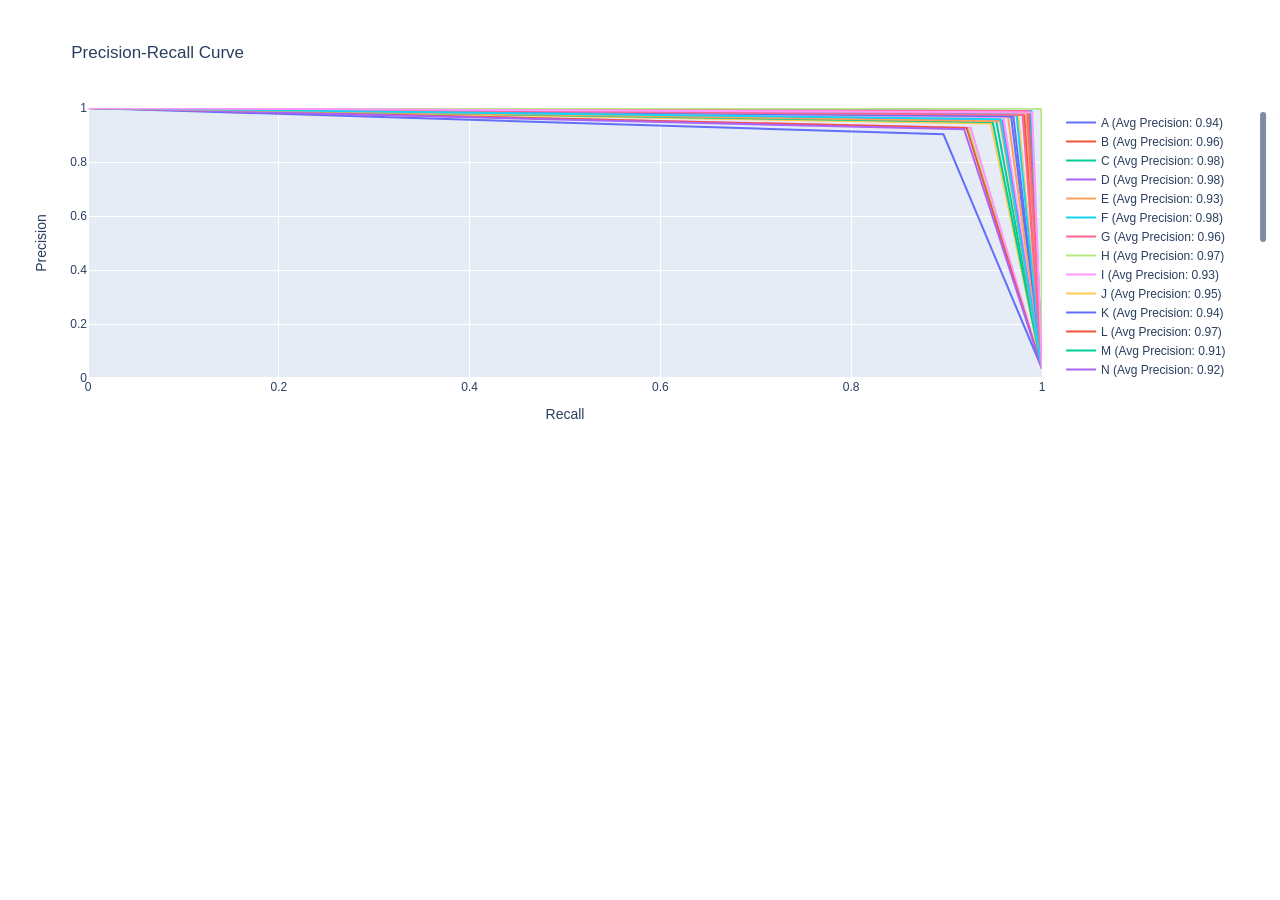
<file: assets/pr_curve.html>
<!doctype html>
  <html>
  <head>
  <meta charset="utf-8" />
  <meta name="viewport" content="width=device-width, initial-scale=1.0" />
  </head>

  <body>
  <!-- <h3></h3> -->
  <div>                        <script type="text/javascript">window.PlotlyConfig = {MathJaxConfig: 'local'};</script>
        <script charset="utf-8" src="https://cdn.plot.ly/plotly-2.35.2.min.js"></script>                <div id="f3f93e71-d941-4b18-858f-f81309d7b877" class="plotly-graph-div" style="height:100%; width:100%;"></div>            <script type="text/javascript">                                    window.PLOTLYENV=window.PLOTLYENV || {};                                    if (document.getElementById("f3f93e71-d941-4b18-858f-f81309d7b877")) {                    Plotly.newPlot(                        "f3f93e71-d941-4b18-858f-f81309d7b877",                        [{"mode":"lines","name":"A (Avg Precision: 0.94)","x":[1.0,0.9676666666666667,0.0],"y":[0.034482758620689655,0.967344218593802,1.0],"type":"scatter"},{"mode":"lines","name":"B (Avg Precision: 0.96)","x":[1.0,0.9813333333333333,0.0],"y":[0.034482758620689655,0.9764510779436153,1.0],"type":"scatter"},{"mode":"lines","name":"C (Avg Precision: 0.98)","x":[1.0,0.987,0.0],"y":[0.034482758620689655,0.9886477462437395,1.0],"type":"scatter"},{"mode":"lines","name":"D (Avg Precision: 0.98)","x":[1.0,0.9883333333333333,0.0],"y":[0.034482758620689655,0.9889926617745164,1.0],"type":"scatter"},{"mode":"lines","name":"E (Avg Precision: 0.93)","x":[1.0,0.9643333333333334,0.0],"y":[0.034482758620689655,0.9672350384486794,1.0],"type":"scatter"},{"mode":"lines","name":"F (Avg Precision: 0.98)","x":[1.0,0.989,0.0],"y":[0.034482758620689655,0.9873544093178036,1.0],"type":"scatter"},{"mode":"lines","name":"G (Avg Precision: 0.96)","x":[1.0,0.9743333333333334,0.0],"y":[0.034482758620689655,0.9818609338259994,1.0],"type":"scatter"},{"mode":"lines","name":"H (Avg Precision: 0.97)","x":[1.0,0.9856666666666667,0.0],"y":[0.034482758620689655,0.9788149619331348,1.0],"type":"scatter"},{"mode":"lines","name":"I (Avg Precision: 0.93)","x":[1.0,0.9596666666666667,0.0],"y":[0.034482758620689655,0.9654594232059021,1.0],"type":"scatter"},{"mode":"lines","name":"J (Avg Precision: 0.95)","x":[1.0,0.975,0.0],"y":[0.034482758620689655,0.9707932293395287,1.0],"type":"scatter"},{"mode":"lines","name":"K (Avg Precision: 0.94)","x":[1.0,0.97,0.0],"y":[0.034482758620689655,0.9690309690309691,1.0],"type":"scatter"},{"mode":"lines","name":"L (Avg Precision: 0.97)","x":[1.0,0.9856666666666667,0.0],"y":[0.034482758620689655,0.9846819846819846,1.0],"type":"scatter"},{"mode":"lines","name":"M (Avg Precision: 0.91)","x":[1.0,0.952,0.0],"y":[0.034482758620689655,0.9532710280373832,1.0],"type":"scatter"},{"mode":"lines","name":"N (Avg Precision: 0.92)","x":[1.0,0.958,0.0],"y":[0.034482758620689655,0.954183266932271,1.0],"type":"scatter"},{"mode":"lines","name":"O (Avg Precision: 0.97)","x":[1.0,0.9833333333333333,0.0],"y":[0.034482758620689655,0.9836612204068023,1.0],"type":"scatter"},{"mode":"lines","name":"P (Avg Precision: 0.95)","x":[1.0,0.9733333333333334,0.0],"y":[0.034482758620689655,0.9759358288770054,1.0],"type":"scatter"},{"mode":"lines","name":"Q (Avg Precision: 0.96)","x":[1.0,0.9796666666666667,0.0],"y":[0.034482758620689655,0.9744694960212201,1.0],"type":"scatter"},{"mode":"lines","name":"R (Avg Precision: 0.86)","x":[1.0,0.9233333333333333,0.0],"y":[0.034482758620689655,0.92456608811749,1.0],"type":"scatter"},{"mode":"lines","name":"S (Avg Precision: 0.86)","x":[1.0,0.9253333333333333,0.0],"y":[0.034482758620689655,0.9265687583444593,1.0],"type":"scatter"},{"mode":"lines","name":"T (Avg Precision: 0.89)","x":[1.0,0.9463333333333334,0.0],"y":[0.034482758620689655,0.9428761208900698,1.0],"type":"scatter"},{"mode":"lines","name":"U (Avg Precision: 0.81)","x":[1.0,0.8966666666666666,0.0],"y":[0.034482758620689655,0.9026845637583892,1.0],"type":"scatter"},{"mode":"lines","name":"V (Avg Precision: 0.86)","x":[1.0,0.921,0.0],"y":[0.034482758620689655,0.9259383378016086,1.0],"type":"scatter"},{"mode":"lines","name":"W (Avg Precision: 0.90)","x":[1.0,0.9483333333333334,0.0],"y":[0.034482758620689655,0.9477015323117921,1.0],"type":"scatter"},{"mode":"lines","name":"X (Avg Precision: 0.85)","x":[1.0,0.9183333333333333,0.0],"y":[0.034482758620689655,0.9210966232029422,1.0],"type":"scatter"},{"mode":"lines","name":"Y (Avg Precision: 0.91)","x":[1.0,0.956,0.0],"y":[0.034482758620689655,0.9509283819628647,1.0],"type":"scatter"},{"mode":"lines","name":"Z (Avg Precision: 0.92)","x":[1.0,0.9566666666666667,0.0],"y":[0.034482758620689655,0.9585838343353373,1.0],"type":"scatter"},{"mode":"lines","name":"del (Avg Precision: 0.97)","x":[1.0,0.9846666666666667,0.0],"y":[0.034482758620689655,0.9886211512717537,1.0],"type":"scatter"},{"mode":"lines","name":"nothing (Avg Precision: 1.00)","x":[1.0,0.9993333333333333,0.0],"y":[0.034482758620689655,0.9976705490848585,1.0],"type":"scatter"},{"mode":"lines","name":"space (Avg Precision: 0.97)","x":[1.0,0.9896666666666667,0.0],"y":[0.034482758620689655,0.9837640821736249,1.0],"type":"scatter"}],                        {"template":{"data":{"histogram2dcontour":[{"type":"histogram2dcontour","colorbar":{"outlinewidth":0,"ticks":""},"colorscale":[[0.0,"#0d0887"],[0.1111111111111111,"#46039f"],[0.2222222222222222,"#7201a8"],[0.3333333333333333,"#9c179e"],[0.4444444444444444,"#bd3786"],[0.5555555555555556,"#d8576b"],[0.6666666666666666,"#ed7953"],[0.7777777777777778,"#fb9f3a"],[0.8888888888888888,"#fdca26"],[1.0,"#f0f921"]]}],"choropleth":[{"type":"choropleth","colorbar":{"outlinewidth":0,"ticks":""}}],"histogram2d":[{"type":"histogram2d","colorbar":{"outlinewidth":0,"ticks":""},"colorscale":[[0.0,"#0d0887"],[0.1111111111111111,"#46039f"],[0.2222222222222222,"#7201a8"],[0.3333333333333333,"#9c179e"],[0.4444444444444444,"#bd3786"],[0.5555555555555556,"#d8576b"],[0.6666666666666666,"#ed7953"],[0.7777777777777778,"#fb9f3a"],[0.8888888888888888,"#fdca26"],[1.0,"#f0f921"]]}],"heatmap":[{"type":"heatmap","colorbar":{"outlinewidth":0,"ticks":""},"colorscale":[[0.0,"#0d0887"],[0.1111111111111111,"#46039f"],[0.2222222222222222,"#7201a8"],[0.3333333333333333,"#9c179e"],[0.4444444444444444,"#bd3786"],[0.5555555555555556,"#d8576b"],[0.6666666666666666,"#ed7953"],[0.7777777777777778,"#fb9f3a"],[0.8888888888888888,"#fdca26"],[1.0,"#f0f921"]]}],"heatmapgl":[{"type":"heatmapgl","colorbar":{"outlinewidth":0,"ticks":""},"colorscale":[[0.0,"#0d0887"],[0.1111111111111111,"#46039f"],[0.2222222222222222,"#7201a8"],[0.3333333333333333,"#9c179e"],[0.4444444444444444,"#bd3786"],[0.5555555555555556,"#d8576b"],[0.6666666666666666,"#ed7953"],[0.7777777777777778,"#fb9f3a"],[0.8888888888888888,"#fdca26"],[1.0,"#f0f921"]]}],"contourcarpet":[{"type":"contourcarpet","colorbar":{"outlinewidth":0,"ticks":""}}],"contour":[{"type":"contour","colorbar":{"outlinewidth":0,"ticks":""},"colorscale":[[0.0,"#0d0887"],[0.1111111111111111,"#46039f"],[0.2222222222222222,"#7201a8"],[0.3333333333333333,"#9c179e"],[0.4444444444444444,"#bd3786"],[0.5555555555555556,"#d8576b"],[0.6666666666666666,"#ed7953"],[0.7777777777777778,"#fb9f3a"],[0.8888888888888888,"#fdca26"],[1.0,"#f0f921"]]}],"surface":[{"type":"surface","colorbar":{"outlinewidth":0,"ticks":""},"colorscale":[[0.0,"#0d0887"],[0.1111111111111111,"#46039f"],[0.2222222222222222,"#7201a8"],[0.3333333333333333,"#9c179e"],[0.4444444444444444,"#bd3786"],[0.5555555555555556,"#d8576b"],[0.6666666666666666,"#ed7953"],[0.7777777777777778,"#fb9f3a"],[0.8888888888888888,"#fdca26"],[1.0,"#f0f921"]]}],"mesh3d":[{"type":"mesh3d","colorbar":{"outlinewidth":0,"ticks":""}}],"scatter":[{"fillpattern":{"fillmode":"overlay","size":10,"solidity":0.2},"type":"scatter"}],"parcoords":[{"type":"parcoords","line":{"colorbar":{"outlinewidth":0,"ticks":""}}}],"scatterpolargl":[{"type":"scatterpolargl","marker":{"colorbar":{"outlinewidth":0,"ticks":""}}}],"bar":[{"error_x":{"color":"#2a3f5f"},"error_y":{"color":"#2a3f5f"},"marker":{"line":{"color":"#E5ECF6","width":0.5},"pattern":{"fillmode":"overlay","size":10,"solidity":0.2}},"type":"bar"}],"scattergeo":[{"type":"scattergeo","marker":{"colorbar":{"outlinewidth":0,"ticks":""}}}],"scatterpolar":[{"type":"scatterpolar","marker":{"colorbar":{"outlinewidth":0,"ticks":""}}}],"histogram":[{"marker":{"pattern":{"fillmode":"overlay","size":10,"solidity":0.2}},"type":"histogram"}],"scattergl":[{"type":"scattergl","marker":{"colorbar":{"outlinewidth":0,"ticks":""}}}],"scatter3d":[{"type":"scatter3d","line":{"colorbar":{"outlinewidth":0,"ticks":""}},"marker":{"colorbar":{"outlinewidth":0,"ticks":""}}}],"scattermapbox":[{"type":"scattermapbox","marker":{"colorbar":{"outlinewidth":0,"ticks":""}}}],"scatterternary":[{"type":"scatterternary","marker":{"colorbar":{"outlinewidth":0,"ticks":""}}}],"scattercarpet":[{"type":"scattercarpet","marker":{"colorbar":{"outlinewidth":0,"ticks":""}}}],"carpet":[{"aaxis":{"endlinecolor":"#2a3f5f","gridcolor":"white","linecolor":"white","minorgridcolor":"white","startlinecolor":"#2a3f5f"},"baxis":{"endlinecolor":"#2a3f5f","gridcolor":"white","linecolor":"white","minorgridcolor":"white","startlinecolor":"#2a3f5f"},"type":"carpet"}],"table":[{"cells":{"fill":{"color":"#EBF0F8"},"line":{"color":"white"}},"header":{"fill":{"color":"#C8D4E3"},"line":{"color":"white"}},"type":"table"}],"barpolar":[{"marker":{"line":{"color":"#E5ECF6","width":0.5},"pattern":{"fillmode":"overlay","size":10,"solidity":0.2}},"type":"barpolar"}],"pie":[{"automargin":true,"type":"pie"}]},"layout":{"autotypenumbers":"strict","colorway":["#636efa","#EF553B","#00cc96","#ab63fa","#FFA15A","#19d3f3","#FF6692","#B6E880","#FF97FF","#FECB52"],"font":{"color":"#2a3f5f"},"hovermode":"closest","hoverlabel":{"align":"left"},"paper_bgcolor":"white","plot_bgcolor":"#E5ECF6","polar":{"bgcolor":"#E5ECF6","angularaxis":{"gridcolor":"white","linecolor":"white","ticks":""},"radialaxis":{"gridcolor":"white","linecolor":"white","ticks":""}},"ternary":{"bgcolor":"#E5ECF6","aaxis":{"gridcolor":"white","linecolor":"white","ticks":""},"baxis":{"gridcolor":"white","linecolor":"white","ticks":""},"caxis":{"gridcolor":"white","linecolor":"white","ticks":""}},"coloraxis":{"colorbar":{"outlinewidth":0,"ticks":""}},"colorscale":{"sequential":[[0.0,"#0d0887"],[0.1111111111111111,"#46039f"],[0.2222222222222222,"#7201a8"],[0.3333333333333333,"#9c179e"],[0.4444444444444444,"#bd3786"],[0.5555555555555556,"#d8576b"],[0.6666666666666666,"#ed7953"],[0.7777777777777778,"#fb9f3a"],[0.8888888888888888,"#fdca26"],[1.0,"#f0f921"]],"sequentialminus":[[0.0,"#0d0887"],[0.1111111111111111,"#46039f"],[0.2222222222222222,"#7201a8"],[0.3333333333333333,"#9c179e"],[0.4444444444444444,"#bd3786"],[0.5555555555555556,"#d8576b"],[0.6666666666666666,"#ed7953"],[0.7777777777777778,"#fb9f3a"],[0.8888888888888888,"#fdca26"],[1.0,"#f0f921"]],"diverging":[[0,"#8e0152"],[0.1,"#c51b7d"],[0.2,"#de77ae"],[0.3,"#f1b6da"],[0.4,"#fde0ef"],[0.5,"#f7f7f7"],[0.6,"#e6f5d0"],[0.7,"#b8e186"],[0.8,"#7fbc41"],[0.9,"#4d9221"],[1,"#276419"]]},"xaxis":{"gridcolor":"white","linecolor":"white","ticks":"","title":{"standoff":15},"zerolinecolor":"white","automargin":true,"zerolinewidth":2},"yaxis":{"gridcolor":"white","linecolor":"white","ticks":"","title":{"standoff":15},"zerolinecolor":"white","automargin":true,"zerolinewidth":2},"scene":{"xaxis":{"backgroundcolor":"#E5ECF6","gridcolor":"white","linecolor":"white","showbackground":true,"ticks":"","zerolinecolor":"white","gridwidth":2},"yaxis":{"backgroundcolor":"#E5ECF6","gridcolor":"white","linecolor":"white","showbackground":true,"ticks":"","zerolinecolor":"white","gridwidth":2},"zaxis":{"backgroundcolor":"#E5ECF6","gridcolor":"white","linecolor":"white","showbackground":true,"ticks":"","zerolinecolor":"white","gridwidth":2}},"shapedefaults":{"line":{"color":"#2a3f5f"}},"annotationdefaults":{"arrowcolor":"#2a3f5f","arrowhead":0,"arrowwidth":1},"geo":{"bgcolor":"white","landcolor":"#E5ECF6","subunitcolor":"white","showland":true,"showlakes":true,"lakecolor":"white"},"title":{"x":0.05},"mapbox":{"style":"light"}}},"xaxis":{"title":{"text":"Recall"},"range":[0,1]},"yaxis":{"title":{"text":"Precision"},"range":[0,1]},"title":{"text":"Precision-Recall Curve"},"showlegend":true},                        {"responsive": true}                    )                };                            </script>        </div>
  </body>
  </head>
</file>
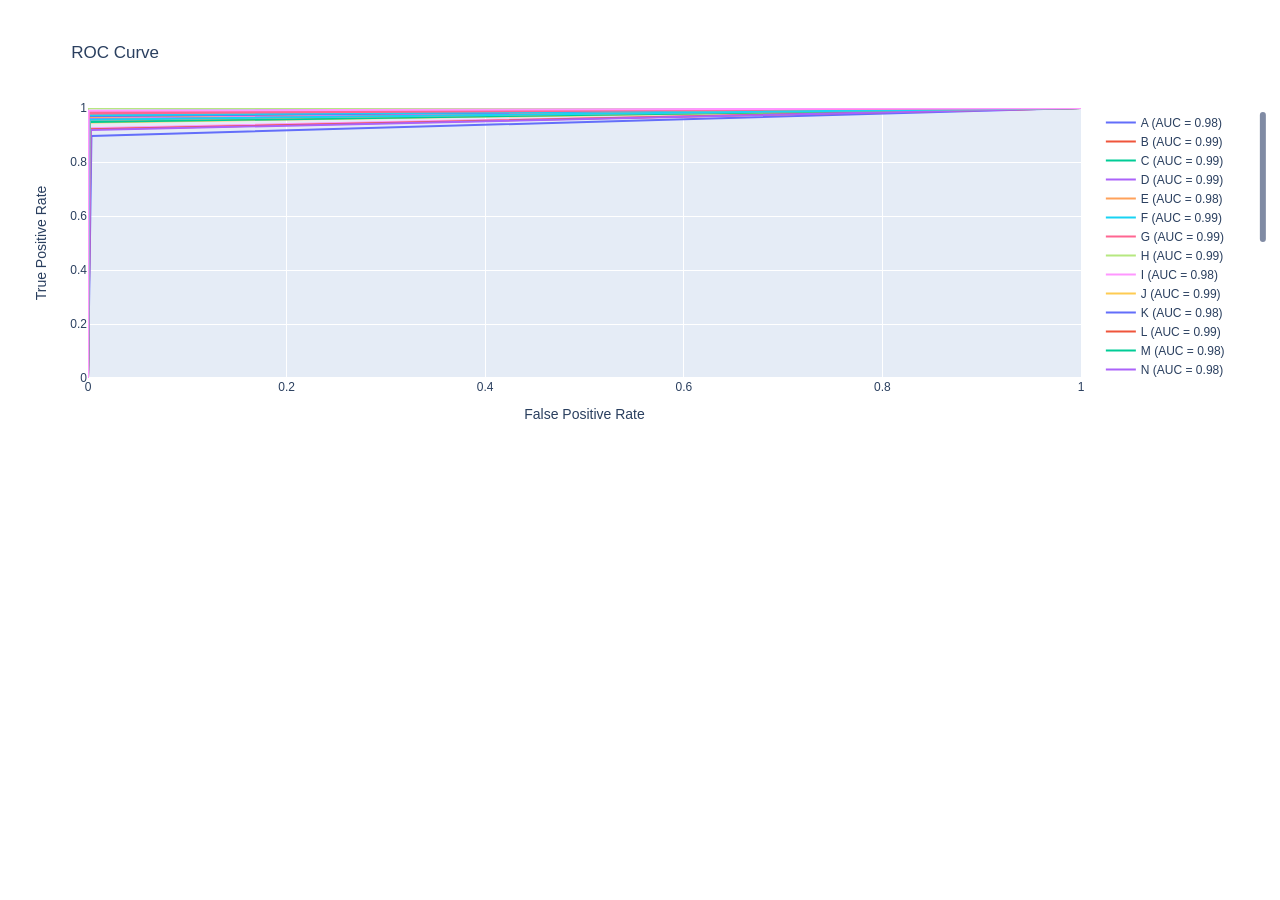
<file: assets/roc_curve.html>
<!doctype html>
  <html>
  <head>
  <meta charset="utf-8" />
  <meta name="viewport" content="width=device-width, initial-scale=1.0" />
  </head>

  <body>
  <!-- <h3></h3> -->
  <div>                        <script type="text/javascript">window.PlotlyConfig = {MathJaxConfig: 'local'};</script>
        <script charset="utf-8" src="https://cdn.plot.ly/plotly-2.35.2.min.js"></script>                <div id="b4751e84-7c61-48a4-995f-1125383d3b05" class="plotly-graph-div" style="height:100%; width:100%;"></div>            <script type="text/javascript">                                    window.PLOTLYENV=window.PLOTLYENV || {};                                    if (document.getElementById("b4751e84-7c61-48a4-995f-1125383d3b05")) {                    Plotly.newPlot(                        "b4751e84-7c61-48a4-995f-1125383d3b05",                        [{"mode":"lines","name":"A (AUC = 0.98)","x":[0.0,0.0011666666666666668,1.0],"y":[0.0,0.9676666666666667,1.0],"type":"scatter"},{"mode":"lines","name":"B (AUC = 0.99)","x":[0.0,0.0008452380952380952,1.0],"y":[0.0,0.9813333333333333,1.0],"type":"scatter"},{"mode":"lines","name":"C (AUC = 0.99)","x":[0.0,0.0004047619047619048,1.0],"y":[0.0,0.987,1.0],"type":"scatter"},{"mode":"lines","name":"D (AUC = 0.99)","x":[0.0,0.0003928571428571429,1.0],"y":[0.0,0.9883333333333333,1.0],"type":"scatter"},{"mode":"lines","name":"E (AUC = 0.98)","x":[0.0,0.0011666666666666668,1.0],"y":[0.0,0.9643333333333334,1.0],"type":"scatter"},{"mode":"lines","name":"F (AUC = 0.99)","x":[0.0,0.00045238095238095237,1.0],"y":[0.0,0.989,1.0],"type":"scatter"},{"mode":"lines","name":"G (AUC = 0.99)","x":[0.0,0.0006428571428571428,1.0],"y":[0.0,0.9743333333333334,1.0],"type":"scatter"},{"mode":"lines","name":"H (AUC = 0.99)","x":[0.0,0.0007619047619047619,1.0],"y":[0.0,0.9856666666666667,1.0],"type":"scatter"},{"mode":"lines","name":"I (AUC = 0.98)","x":[0.0,0.0012261904761904762,1.0],"y":[0.0,0.9596666666666667,1.0],"type":"scatter"},{"mode":"lines","name":"J (AUC = 0.99)","x":[0.0,0.0010476190476190477,1.0],"y":[0.0,0.975,1.0],"type":"scatter"},{"mode":"lines","name":"K (AUC = 0.98)","x":[0.0,0.001107142857142857,1.0],"y":[0.0,0.97,1.0],"type":"scatter"},{"mode":"lines","name":"L (AUC = 0.99)","x":[0.0,0.0005476190476190477,1.0],"y":[0.0,0.9856666666666667,1.0],"type":"scatter"},{"mode":"lines","name":"M (AUC = 0.98)","x":[0.0,0.0016666666666666668,1.0],"y":[0.0,0.952,1.0],"type":"scatter"},{"mode":"lines","name":"N (AUC = 0.98)","x":[0.0,0.001642857142857143,1.0],"y":[0.0,0.958,1.0],"type":"scatter"},{"mode":"lines","name":"O (AUC = 0.99)","x":[0.0,0.0005833333333333334,1.0],"y":[0.0,0.9833333333333333,1.0],"type":"scatter"},{"mode":"lines","name":"P (AUC = 0.99)","x":[0.0,0.0008571428571428571,1.0],"y":[0.0,0.9733333333333334,1.0],"type":"scatter"},{"mode":"lines","name":"Q (AUC = 0.99)","x":[0.0,0.0009166666666666666,1.0],"y":[0.0,0.9796666666666667,1.0],"type":"scatter"},{"mode":"lines","name":"R (AUC = 0.96)","x":[0.0,0.0026904761904761906,1.0],"y":[0.0,0.9233333333333333,1.0],"type":"scatter"},{"mode":"lines","name":"S (AUC = 0.96)","x":[0.0,0.002619047619047619,1.0],"y":[0.0,0.9253333333333333,1.0],"type":"scatter"},{"mode":"lines","name":"T (AUC = 0.97)","x":[0.0,0.0020476190476190477,1.0],"y":[0.0,0.9463333333333334,1.0],"type":"scatter"},{"mode":"lines","name":"U (AUC = 0.95)","x":[0.0,0.0034523809523809524,1.0],"y":[0.0,0.8966666666666666,1.0],"type":"scatter"},{"mode":"lines","name":"V (AUC = 0.96)","x":[0.0,0.002630952380952381,1.0],"y":[0.0,0.921,1.0],"type":"scatter"},{"mode":"lines","name":"W (AUC = 0.97)","x":[0.0,0.0018690476190476191,1.0],"y":[0.0,0.9483333333333334,1.0],"type":"scatter"},{"mode":"lines","name":"X (AUC = 0.96)","x":[0.0,0.0028095238095238095,1.0],"y":[0.0,0.9183333333333333,1.0],"type":"scatter"},{"mode":"lines","name":"Y (AUC = 0.98)","x":[0.0,0.0017619047619047618,1.0],"y":[0.0,0.956,1.0],"type":"scatter"},{"mode":"lines","name":"Z (AUC = 0.98)","x":[0.0,0.0014761904761904762,1.0],"y":[0.0,0.9566666666666667,1.0],"type":"scatter"},{"mode":"lines","name":"del (AUC = 0.99)","x":[0.0,0.0004047619047619048,1.0],"y":[0.0,0.9846666666666667,1.0],"type":"scatter"},{"mode":"lines","name":"nothing (AUC = 1.00)","x":[0.0,0.00008333333333333333,1.0],"y":[0.0,0.9993333333333333,1.0],"type":"scatter"},{"mode":"lines","name":"space (AUC = 0.99)","x":[0.0,0.0005833333333333334,1.0],"y":[0.0,0.9896666666666667,1.0],"type":"scatter"}],                        {"template":{"data":{"histogram2dcontour":[{"type":"histogram2dcontour","colorbar":{"outlinewidth":0,"ticks":""},"colorscale":[[0.0,"#0d0887"],[0.1111111111111111,"#46039f"],[0.2222222222222222,"#7201a8"],[0.3333333333333333,"#9c179e"],[0.4444444444444444,"#bd3786"],[0.5555555555555556,"#d8576b"],[0.6666666666666666,"#ed7953"],[0.7777777777777778,"#fb9f3a"],[0.8888888888888888,"#fdca26"],[1.0,"#f0f921"]]}],"choropleth":[{"type":"choropleth","colorbar":{"outlinewidth":0,"ticks":""}}],"histogram2d":[{"type":"histogram2d","colorbar":{"outlinewidth":0,"ticks":""},"colorscale":[[0.0,"#0d0887"],[0.1111111111111111,"#46039f"],[0.2222222222222222,"#7201a8"],[0.3333333333333333,"#9c179e"],[0.4444444444444444,"#bd3786"],[0.5555555555555556,"#d8576b"],[0.6666666666666666,"#ed7953"],[0.7777777777777778,"#fb9f3a"],[0.8888888888888888,"#fdca26"],[1.0,"#f0f921"]]}],"heatmap":[{"type":"heatmap","colorbar":{"outlinewidth":0,"ticks":""},"colorscale":[[0.0,"#0d0887"],[0.1111111111111111,"#46039f"],[0.2222222222222222,"#7201a8"],[0.3333333333333333,"#9c179e"],[0.4444444444444444,"#bd3786"],[0.5555555555555556,"#d8576b"],[0.6666666666666666,"#ed7953"],[0.7777777777777778,"#fb9f3a"],[0.8888888888888888,"#fdca26"],[1.0,"#f0f921"]]}],"heatmapgl":[{"type":"heatmapgl","colorbar":{"outlinewidth":0,"ticks":""},"colorscale":[[0.0,"#0d0887"],[0.1111111111111111,"#46039f"],[0.2222222222222222,"#7201a8"],[0.3333333333333333,"#9c179e"],[0.4444444444444444,"#bd3786"],[0.5555555555555556,"#d8576b"],[0.6666666666666666,"#ed7953"],[0.7777777777777778,"#fb9f3a"],[0.8888888888888888,"#fdca26"],[1.0,"#f0f921"]]}],"contourcarpet":[{"type":"contourcarpet","colorbar":{"outlinewidth":0,"ticks":""}}],"contour":[{"type":"contour","colorbar":{"outlinewidth":0,"ticks":""},"colorscale":[[0.0,"#0d0887"],[0.1111111111111111,"#46039f"],[0.2222222222222222,"#7201a8"],[0.3333333333333333,"#9c179e"],[0.4444444444444444,"#bd3786"],[0.5555555555555556,"#d8576b"],[0.6666666666666666,"#ed7953"],[0.7777777777777778,"#fb9f3a"],[0.8888888888888888,"#fdca26"],[1.0,"#f0f921"]]}],"surface":[{"type":"surface","colorbar":{"outlinewidth":0,"ticks":""},"colorscale":[[0.0,"#0d0887"],[0.1111111111111111,"#46039f"],[0.2222222222222222,"#7201a8"],[0.3333333333333333,"#9c179e"],[0.4444444444444444,"#bd3786"],[0.5555555555555556,"#d8576b"],[0.6666666666666666,"#ed7953"],[0.7777777777777778,"#fb9f3a"],[0.8888888888888888,"#fdca26"],[1.0,"#f0f921"]]}],"mesh3d":[{"type":"mesh3d","colorbar":{"outlinewidth":0,"ticks":""}}],"scatter":[{"fillpattern":{"fillmode":"overlay","size":10,"solidity":0.2},"type":"scatter"}],"parcoords":[{"type":"parcoords","line":{"colorbar":{"outlinewidth":0,"ticks":""}}}],"scatterpolargl":[{"type":"scatterpolargl","marker":{"colorbar":{"outlinewidth":0,"ticks":""}}}],"bar":[{"error_x":{"color":"#2a3f5f"},"error_y":{"color":"#2a3f5f"},"marker":{"line":{"color":"#E5ECF6","width":0.5},"pattern":{"fillmode":"overlay","size":10,"solidity":0.2}},"type":"bar"}],"scattergeo":[{"type":"scattergeo","marker":{"colorbar":{"outlinewidth":0,"ticks":""}}}],"scatterpolar":[{"type":"scatterpolar","marker":{"colorbar":{"outlinewidth":0,"ticks":""}}}],"histogram":[{"marker":{"pattern":{"fillmode":"overlay","size":10,"solidity":0.2}},"type":"histogram"}],"scattergl":[{"type":"scattergl","marker":{"colorbar":{"outlinewidth":0,"ticks":""}}}],"scatter3d":[{"type":"scatter3d","line":{"colorbar":{"outlinewidth":0,"ticks":""}},"marker":{"colorbar":{"outlinewidth":0,"ticks":""}}}],"scattermapbox":[{"type":"scattermapbox","marker":{"colorbar":{"outlinewidth":0,"ticks":""}}}],"scatterternary":[{"type":"scatterternary","marker":{"colorbar":{"outlinewidth":0,"ticks":""}}}],"scattercarpet":[{"type":"scattercarpet","marker":{"colorbar":{"outlinewidth":0,"ticks":""}}}],"carpet":[{"aaxis":{"endlinecolor":"#2a3f5f","gridcolor":"white","linecolor":"white","minorgridcolor":"white","startlinecolor":"#2a3f5f"},"baxis":{"endlinecolor":"#2a3f5f","gridcolor":"white","linecolor":"white","minorgridcolor":"white","startlinecolor":"#2a3f5f"},"type":"carpet"}],"table":[{"cells":{"fill":{"color":"#EBF0F8"},"line":{"color":"white"}},"header":{"fill":{"color":"#C8D4E3"},"line":{"color":"white"}},"type":"table"}],"barpolar":[{"marker":{"line":{"color":"#E5ECF6","width":0.5},"pattern":{"fillmode":"overlay","size":10,"solidity":0.2}},"type":"barpolar"}],"pie":[{"automargin":true,"type":"pie"}]},"layout":{"autotypenumbers":"strict","colorway":["#636efa","#EF553B","#00cc96","#ab63fa","#FFA15A","#19d3f3","#FF6692","#B6E880","#FF97FF","#FECB52"],"font":{"color":"#2a3f5f"},"hovermode":"closest","hoverlabel":{"align":"left"},"paper_bgcolor":"white","plot_bgcolor":"#E5ECF6","polar":{"bgcolor":"#E5ECF6","angularaxis":{"gridcolor":"white","linecolor":"white","ticks":""},"radialaxis":{"gridcolor":"white","linecolor":"white","ticks":""}},"ternary":{"bgcolor":"#E5ECF6","aaxis":{"gridcolor":"white","linecolor":"white","ticks":""},"baxis":{"gridcolor":"white","linecolor":"white","ticks":""},"caxis":{"gridcolor":"white","linecolor":"white","ticks":""}},"coloraxis":{"colorbar":{"outlinewidth":0,"ticks":""}},"colorscale":{"sequential":[[0.0,"#0d0887"],[0.1111111111111111,"#46039f"],[0.2222222222222222,"#7201a8"],[0.3333333333333333,"#9c179e"],[0.4444444444444444,"#bd3786"],[0.5555555555555556,"#d8576b"],[0.6666666666666666,"#ed7953"],[0.7777777777777778,"#fb9f3a"],[0.8888888888888888,"#fdca26"],[1.0,"#f0f921"]],"sequentialminus":[[0.0,"#0d0887"],[0.1111111111111111,"#46039f"],[0.2222222222222222,"#7201a8"],[0.3333333333333333,"#9c179e"],[0.4444444444444444,"#bd3786"],[0.5555555555555556,"#d8576b"],[0.6666666666666666,"#ed7953"],[0.7777777777777778,"#fb9f3a"],[0.8888888888888888,"#fdca26"],[1.0,"#f0f921"]],"diverging":[[0,"#8e0152"],[0.1,"#c51b7d"],[0.2,"#de77ae"],[0.3,"#f1b6da"],[0.4,"#fde0ef"],[0.5,"#f7f7f7"],[0.6,"#e6f5d0"],[0.7,"#b8e186"],[0.8,"#7fbc41"],[0.9,"#4d9221"],[1,"#276419"]]},"xaxis":{"gridcolor":"white","linecolor":"white","ticks":"","title":{"standoff":15},"zerolinecolor":"white","automargin":true,"zerolinewidth":2},"yaxis":{"gridcolor":"white","linecolor":"white","ticks":"","title":{"standoff":15},"zerolinecolor":"white","automargin":true,"zerolinewidth":2},"scene":{"xaxis":{"backgroundcolor":"#E5ECF6","gridcolor":"white","linecolor":"white","showbackground":true,"ticks":"","zerolinecolor":"white","gridwidth":2},"yaxis":{"backgroundcolor":"#E5ECF6","gridcolor":"white","linecolor":"white","showbackground":true,"ticks":"","zerolinecolor":"white","gridwidth":2},"zaxis":{"backgroundcolor":"#E5ECF6","gridcolor":"white","linecolor":"white","showbackground":true,"ticks":"","zerolinecolor":"white","gridwidth":2}},"shapedefaults":{"line":{"color":"#2a3f5f"}},"annotationdefaults":{"arrowcolor":"#2a3f5f","arrowhead":0,"arrowwidth":1},"geo":{"bgcolor":"white","landcolor":"#E5ECF6","subunitcolor":"white","showland":true,"showlakes":true,"lakecolor":"white"},"title":{"x":0.05},"mapbox":{"style":"light"}}},"xaxis":{"title":{"text":"False Positive Rate"},"range":[0,1]},"yaxis":{"title":{"text":"True Positive Rate"},"range":[0,1]},"title":{"text":"ROC Curve"},"showlegend":true},                        {"responsive": true}                    )                };                            </script>        </div>
  </body>
  </head>
</file>
